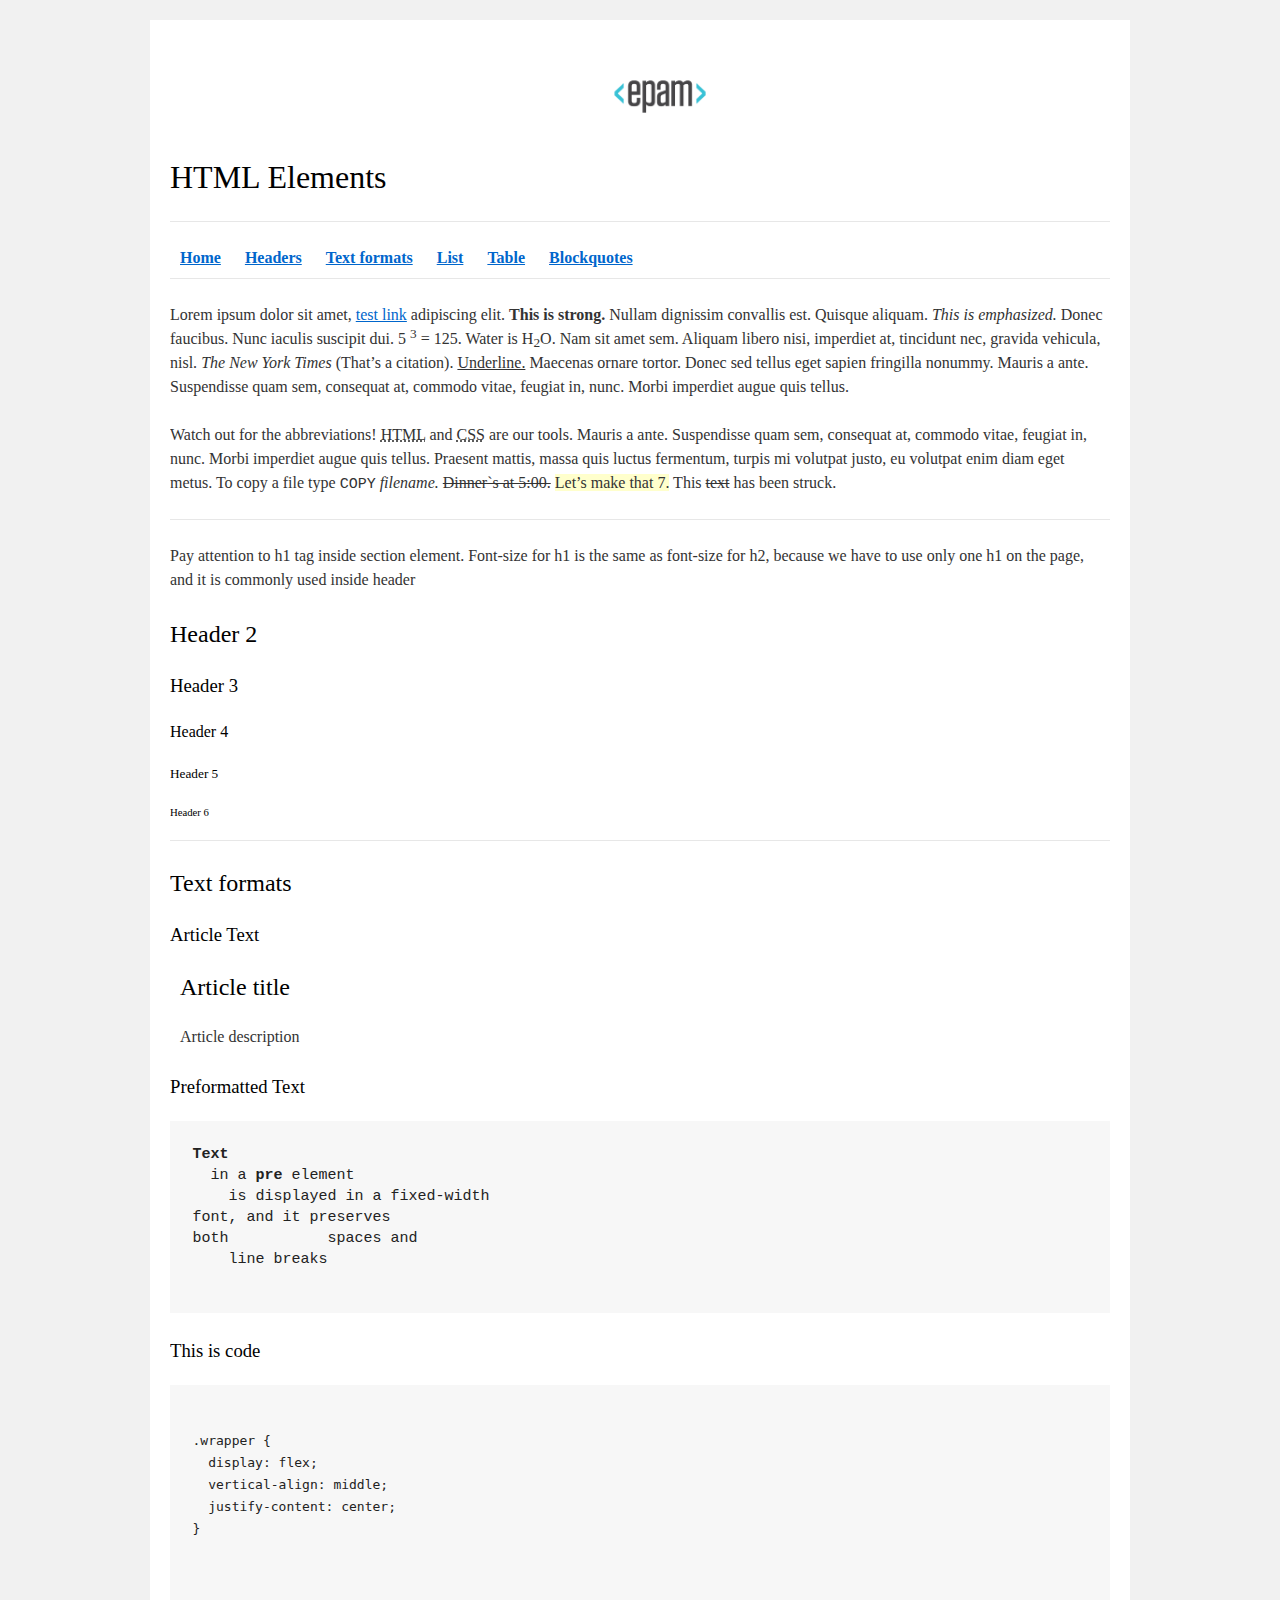
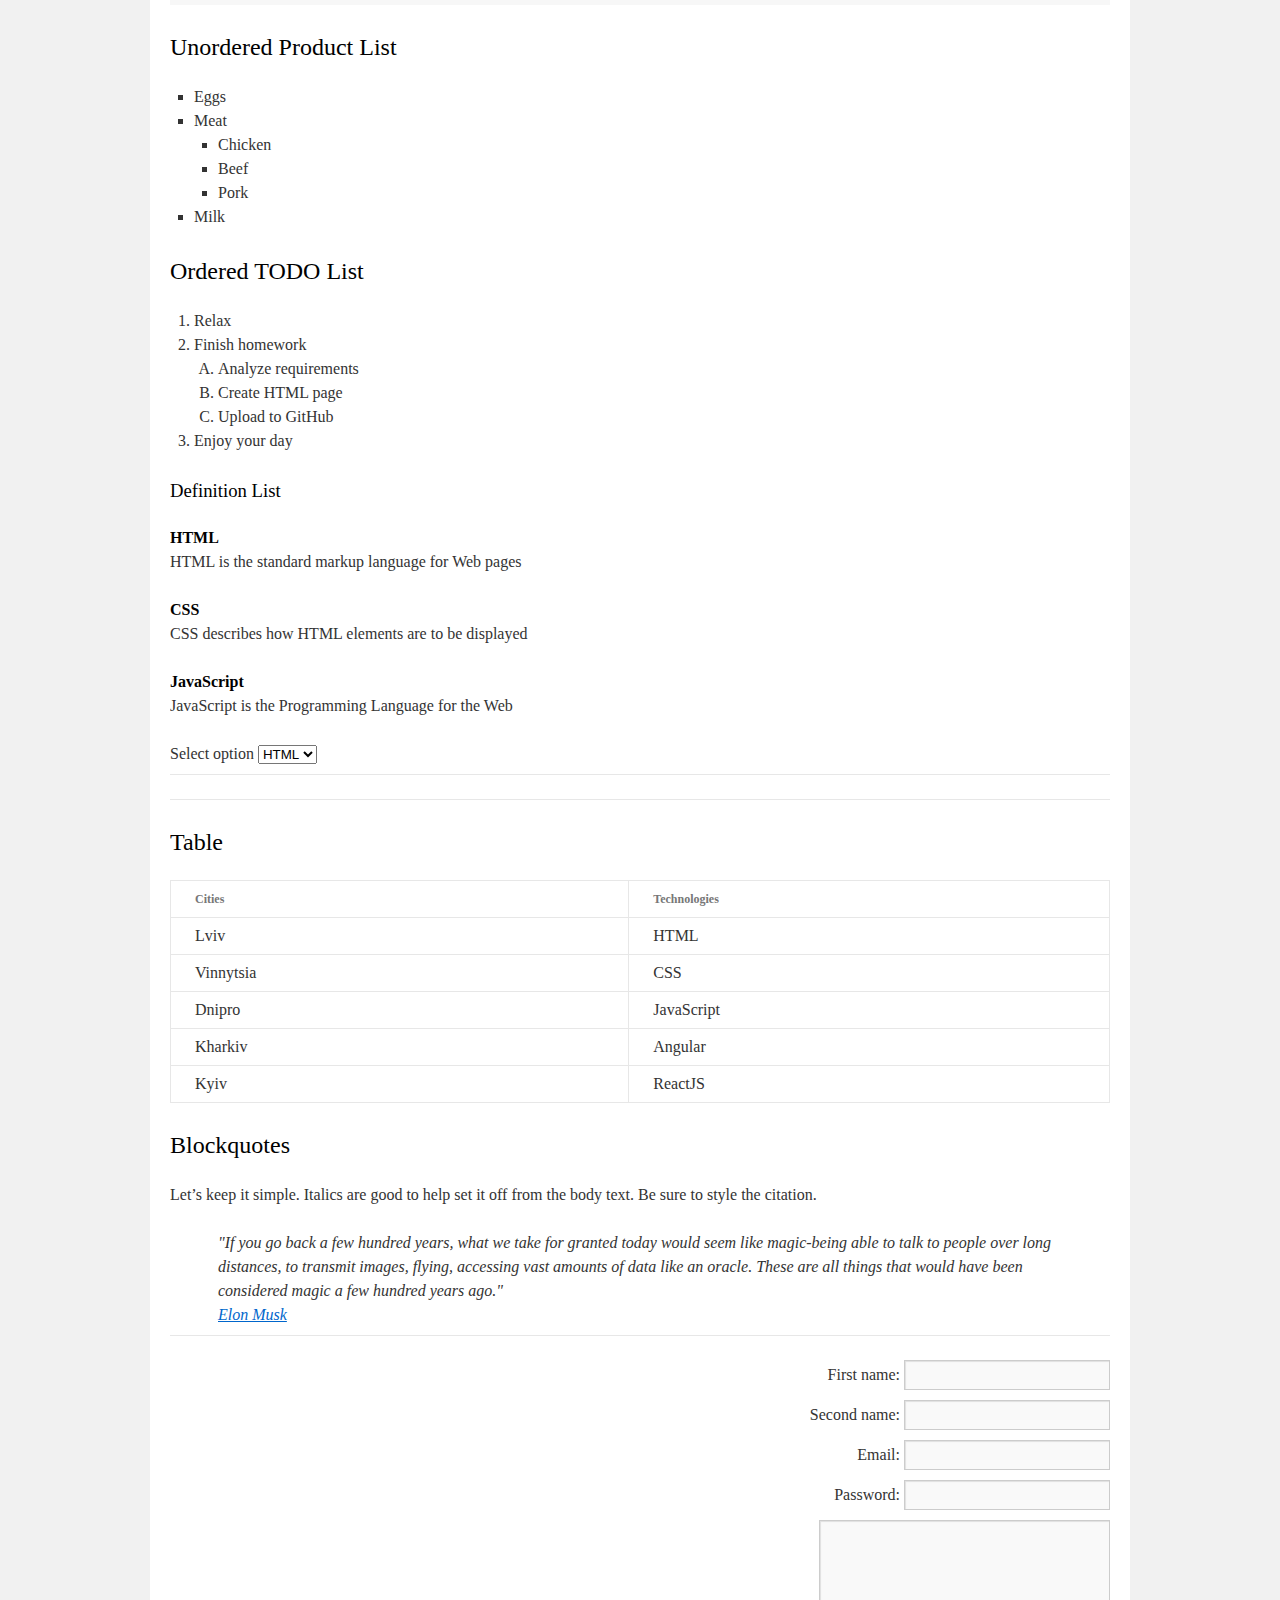
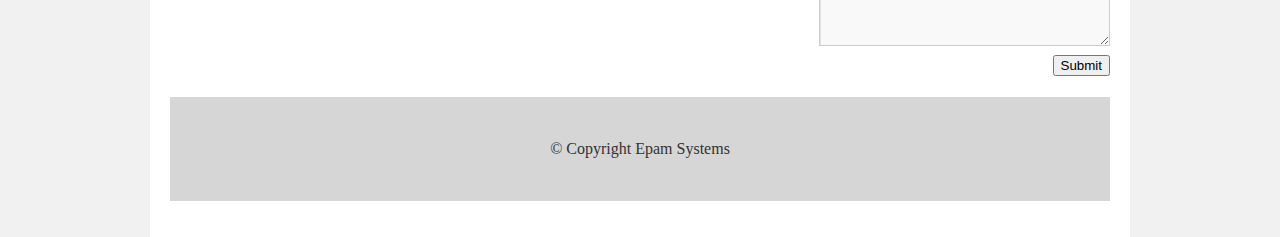
<file: FL11_HW1/homework/index.html>
<!DOCTYPE html>
<html lang="en">

<head>
  <meta charset="utf-8">
  <title>HTML Basics</title>
  <link rel="stylesheet" href="style.css">
</head>

<body>
  <div id="wrapper">
    <div id="main">
      <div id="container">
        <div id="content" role="main">

          <header>
            <a href="index.html">
              <img src="logo.png" alt="epam">
            </a>
            <h1>HTML Elements</h1>
            <hr>
            <nav>
              <a href="#home"><b>Home</b></a>
              <a href="#headers"><b>Headers</b></a>
              <a href="#format"><b>Text formats</b></a>
              <a href="#lists"><b>List</b></a>
              <a href="#table"><b>Table</b></a>
              <a href="#blockquotes"><b>Blockquotes</b></a>	
            </nav>
            <hr>
          </header>

          <main>
            <div id="home">
              <p>
                Lorem ipsum dolor sit amet, <a href="#">test link</a> adipiscing elit. <strong>This is strong.</strong> Nullam dignissim convallis est. 
                Quisque aliquam. <em>This is emphasized.</em> Donec faucibus. Nunc iaculis suscipit dui. 5 <sup>3</sup> = 125. Water is H<sub>2</sub>O. Nam sit amet sem. 
                Aliquam libero nisi, imperdiet at, tincidunt nec, gravida vehicula, nisl. <cite>The New York Times</cite> (That&#8217;s a citation).
                <u>Underline.</u> Maecenas ornare tortor. Donec sed tellus eget sapien fringilla nonummy. Mauris a ante. Suspendisse quam sem, consequat at, commodo vitae, 
                feugiat in, nunc. Morbi imperdiet augue quis tellus.
              </p>

              <p>
                Watch out for the abbreviations! <abbr title="Hyper Text Markup Language">HTML</abbr> and <abbr title="Cascading Style Sheets">CSS</abbr> are our tools. 
                Mauris a ante. Suspendisse quam sem, consequat at, commodo vitae, feugiat in, nunc. Morbi imperdiet augue quis tellus. Praesent mattis, massa quis luctus 
                fermentum, turpis mi volutpat justo, eu volutpat enim diam eget metus. To copy a file type <kbd>COPY</kbd> <em>filename.</em> <del>Dinner&#96;s at 5:00.</del>
                <ins>Let&#8217;s make that 7.</ins> This <s>text</s> has been struck.
              </p>
            </div>
            <hr>
            <div id="headers">
              <p>
                Pay attention to h1 tag inside section element. Font-size for h1 is the same as font-size for h2,
                because we have to use only one h1 on the page, and it is commonly used inside header
              </p>
              <div>
                <h2>Header 2</h2>
                <h3>Header 3</h3>
                <h4>Header 4</h4>
                <h5>Header 5</h5>
                <h6>Header 6</h6>
              </div>
            </div>
            <hr>
            <section id="format">
              <h2>Text formats</h2>
              <section>
                <h3>Article Text</h3>
                <article>
                  <h2>Article title</h2>
                  <p>Article description</p>
                </article>
                <section>
                  <h3>Preformatted Text</h3>
                  <pre>
<b>Text</b>
  in a <b>pre</b> element
    is displayed in a fixed-width
font, and it preserves
both           spaces and
    line breaks
                  </pre>
                </section>
                <section>
                  <h3>This is code</h3>
                  <pre>
                    <code>
.wrapper {
  display: flex;
  vertical-align: middle;
  justify-content: center;
}
                    </code>
                  </pre>
                </section>
              </section>
            </section>
            <div id="lists">
              <section>
                <h2>Unordered Product List</h2>
                  <ul>
                    <li>Eggs</li>
                    <li>Meat
                      <ul>
                        <li>Chicken</li>
                        <li>Beef</li>
                        <li>Pork</li>
                      </ul>
                    </li>
                    <li>Milk</li>
                  </ul>
              </section>
              <section>
                <h2>Ordered TODO List</h2>
                  <ol>
                    <li>Relax</li>
                    <li>Finish homework
                      <ol>
                        <li>Analyze requirements</li>
                        <li>Create HTML page</li>
                        <li>Upload to GitHub</li>
                      </ol>
                    </li>
                    <li>Enjoy your day</li>
                  </ol>
              </section>
              <section>
                <h3>Definition List</h3>
                <dl>
                  <dt>HTML</dt>
                  <dd>HTML is the standard markup language for Web pages</dd>
                  <dt>CSS</dt>
                  <dd>CSS describes how HTML elements are to be displayed</dd>
                  <dt>JavaScript</dt>
                  <dd>JavaScript is the Programming Language for the Web</dd>
                </dl>
              </section>
              <div>
                <label for="technologies">Select option</label>
                  <select name="technologies" id="technologies">
                    <option value="HTML">HTML</option>
                    <option value="CSS">CSS</option>
                    <option value="JS">JS</option>
                  </select>
              </div>
            </div>
            <hr>
            <hr>
            <section id="table">
              <h2>Table</h2>
              <table>
                <thead>
                  <tr>
                    <th>Cities</th>
                    <th>Technologies</th>
                  </tr>
                </thead>
                <tbody>
                  <tr>
                    <td>Lviv</td>
                    <td>HTML</td>
                  </tr>
                  <tr>
                    <td>Vinnytsia</td>
                    <td>CSS</td>
                  </tr>
                  <tr>
                    <td>Dnipro</td>
                    <td>JavaScript</td>
                  </tr>
                  <tr>
                    <td>Kharkiv</td>
                    <td>Angular</td>
                  </tr>
                  <tr>
                    <td>Kyiv</td>
                    <td>ReactJS</td>
                  </tr>
                </tbody>
              </table>
            </section>
            <section id="blockquotes">
              <h2>Blockquotes</h2>
              <p>Let&#8217;s keep it simple. Italics are good to help set it off from the body text. Be sure to style the citation.</p>
              <blockquote>
                "If you go back a few hundred years, what we take for granted today would seem like magic-being able
                to talk to people over long distances, to transmit images, flying, accessing vast amounts of data
                like an oracle. These are all things that would have been considered magic a few hundred years ago."
                <br>
                <a href="https://www.brainyquote.com/quotes/elon_musk_567302">Elon Musk</a>
              </blockquote>
            </section>
            <hr>
            <div>
              <form action="#" method="post">
                <fieldset>
                  <label for="firstname">First name: </label>
                  <input type="text" id="firstname">
                  <br>
                  
                  <label for="secondname">Second name:</label>
                  <input type="text" id="secondname">
                  <br>
    
                  <label for="email">Email:</label>
                  <input type="email" id="email">
                  <br>
                      
                  <label for="password">Password:</label>
                  <input type="password" id="password">
                  <br>
    
                  <textarea cols="30" rows="5"></textarea>
                  <br>
                    
                  <button type="submit">Submit</button>
                </fieldset>
              </form>
            </div>
          </main>

          <footer>
            &copy; Copyright Epam Systems
          </footer>

        </div>
      </div>
    </div>
  </div>
</body>

</html>
</file>
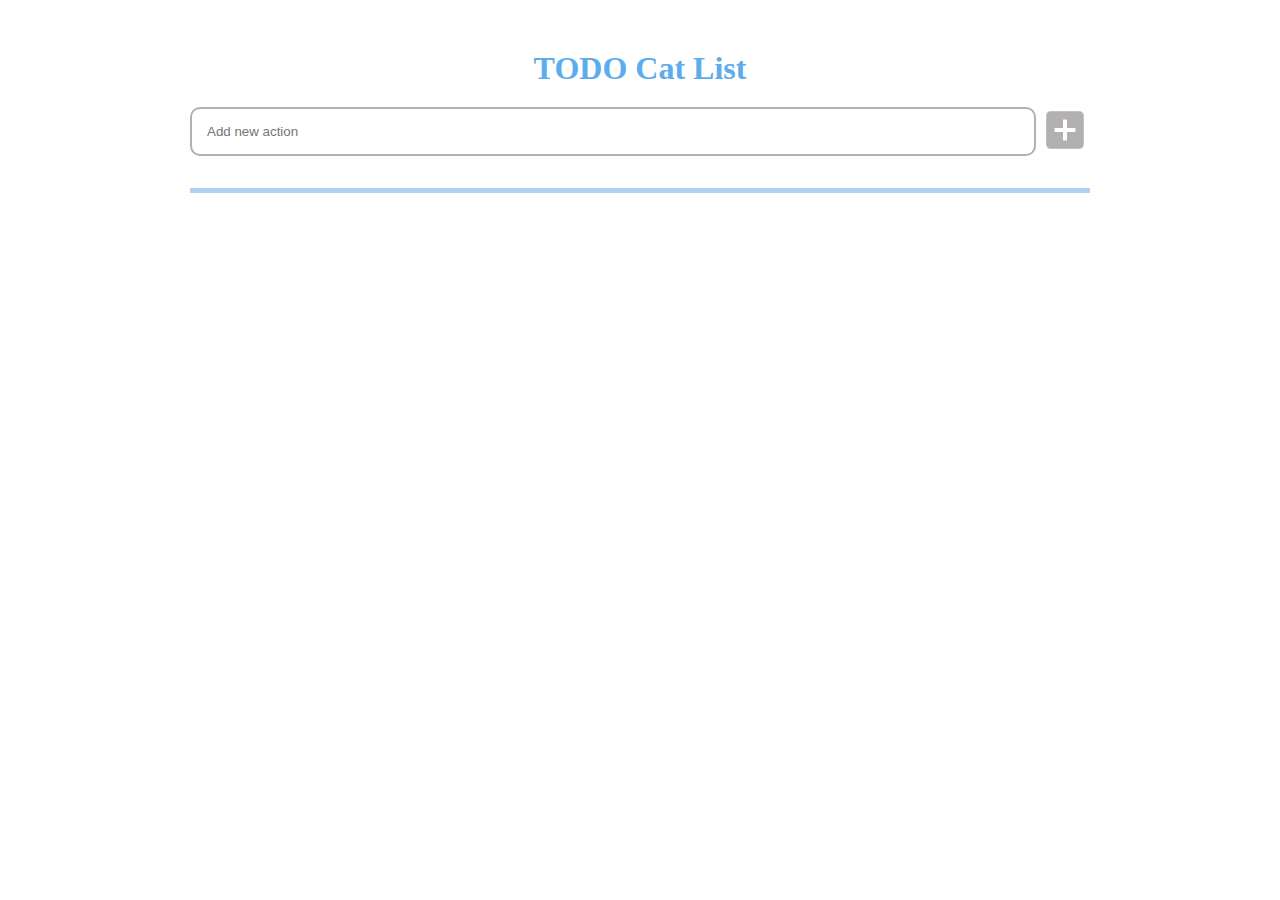
<file: FL11_HW11/homework/index.html>
<!DOCTYPE html>
<html lang="en">

<head>
  <meta charset="UTF-8">
  <title>Homework 11 - TODO Cat List</title>
  <link rel="stylesheet" href="./assets/material-icons/material-icons.css">
  <link rel="stylesheet" href="./assets/styles.css">
</head>

<body>
  <div id="root">
    <div class="wrapper">
      <h1 class="title">TODO Cat List</h1>
      <strong class="error visibility_hidden" id="error">Maximum item per list are created</strong>
      <div class="new_task">
        <input type="text" class="task" id="new_task" placeholder="Add new action">
        <button class="add_btn" id="task_btn" disabled="disabled"><i class="material-icons add_box">add_box</i></button>
      </div>
      <ul class="task_list" id="task"></ul>
    </div>
  </div>

  <script src="./src/app.js"></script>
</body>

</html>
</file>
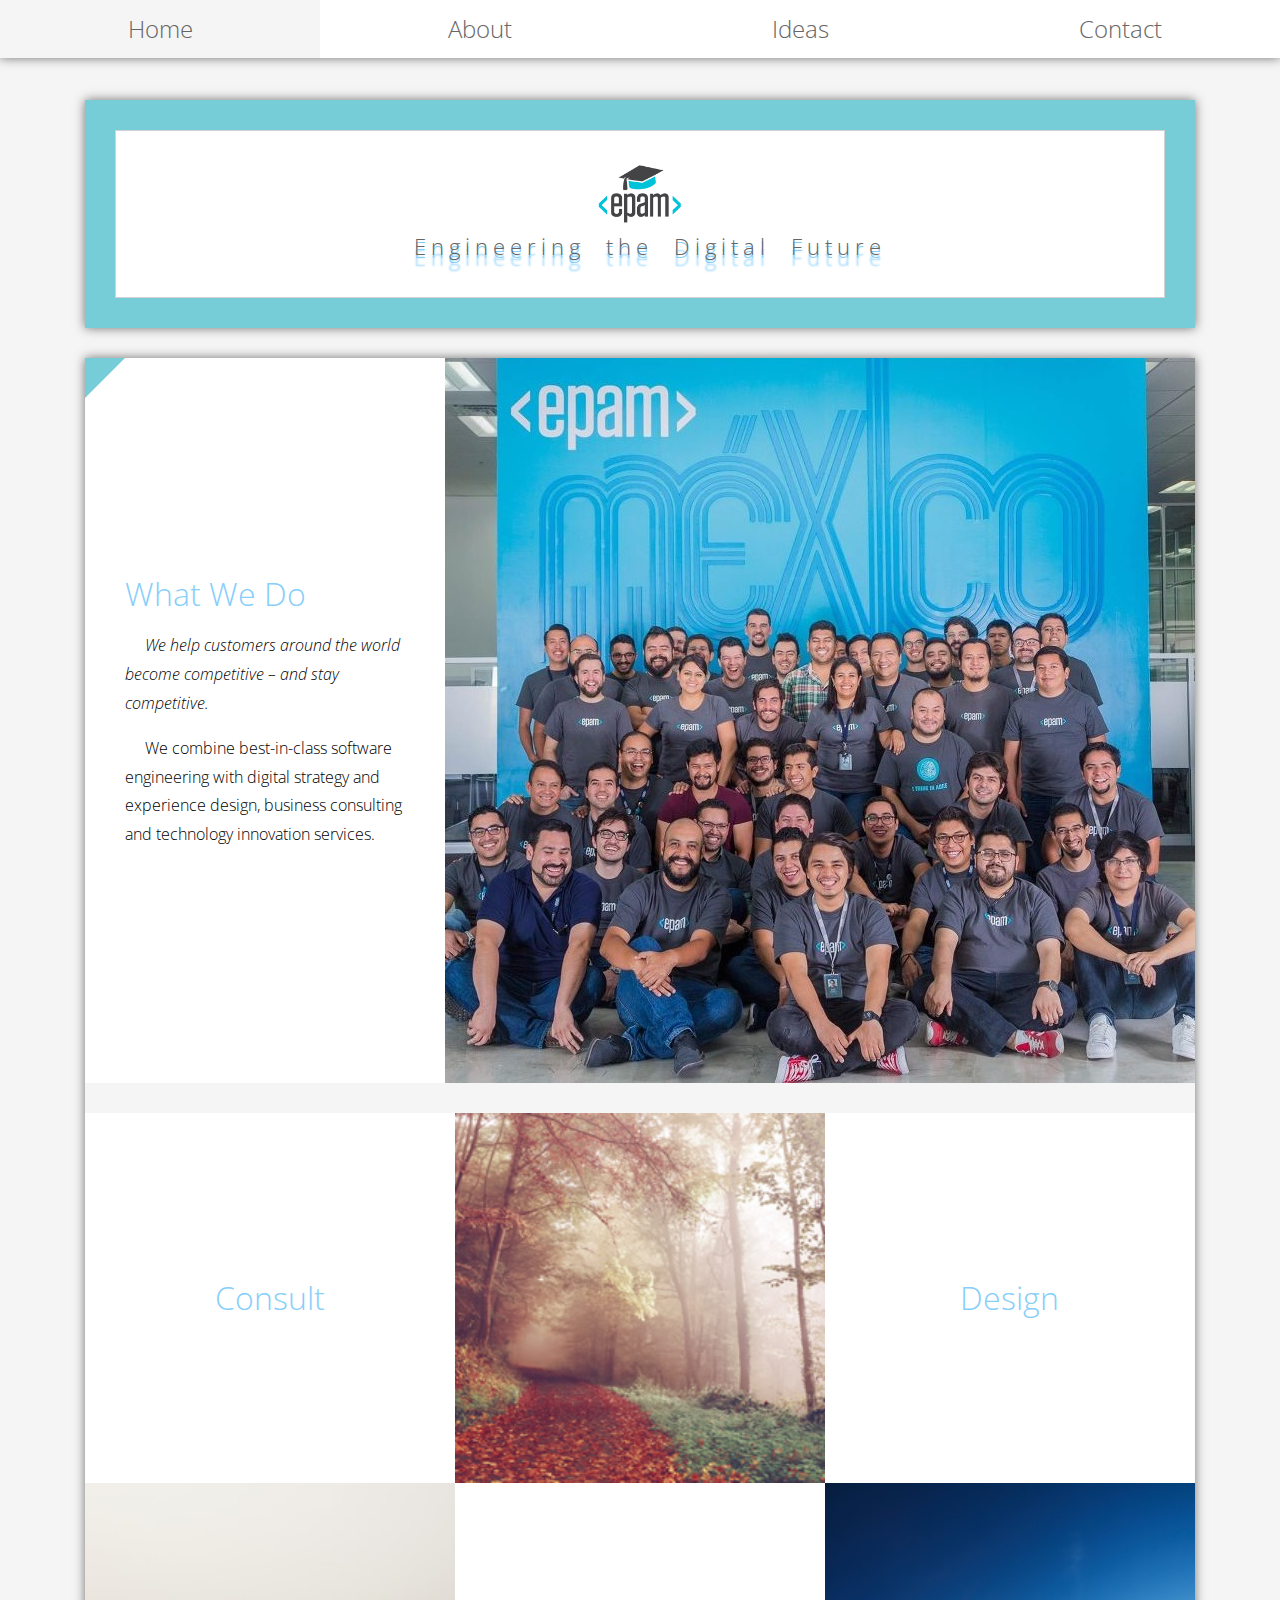
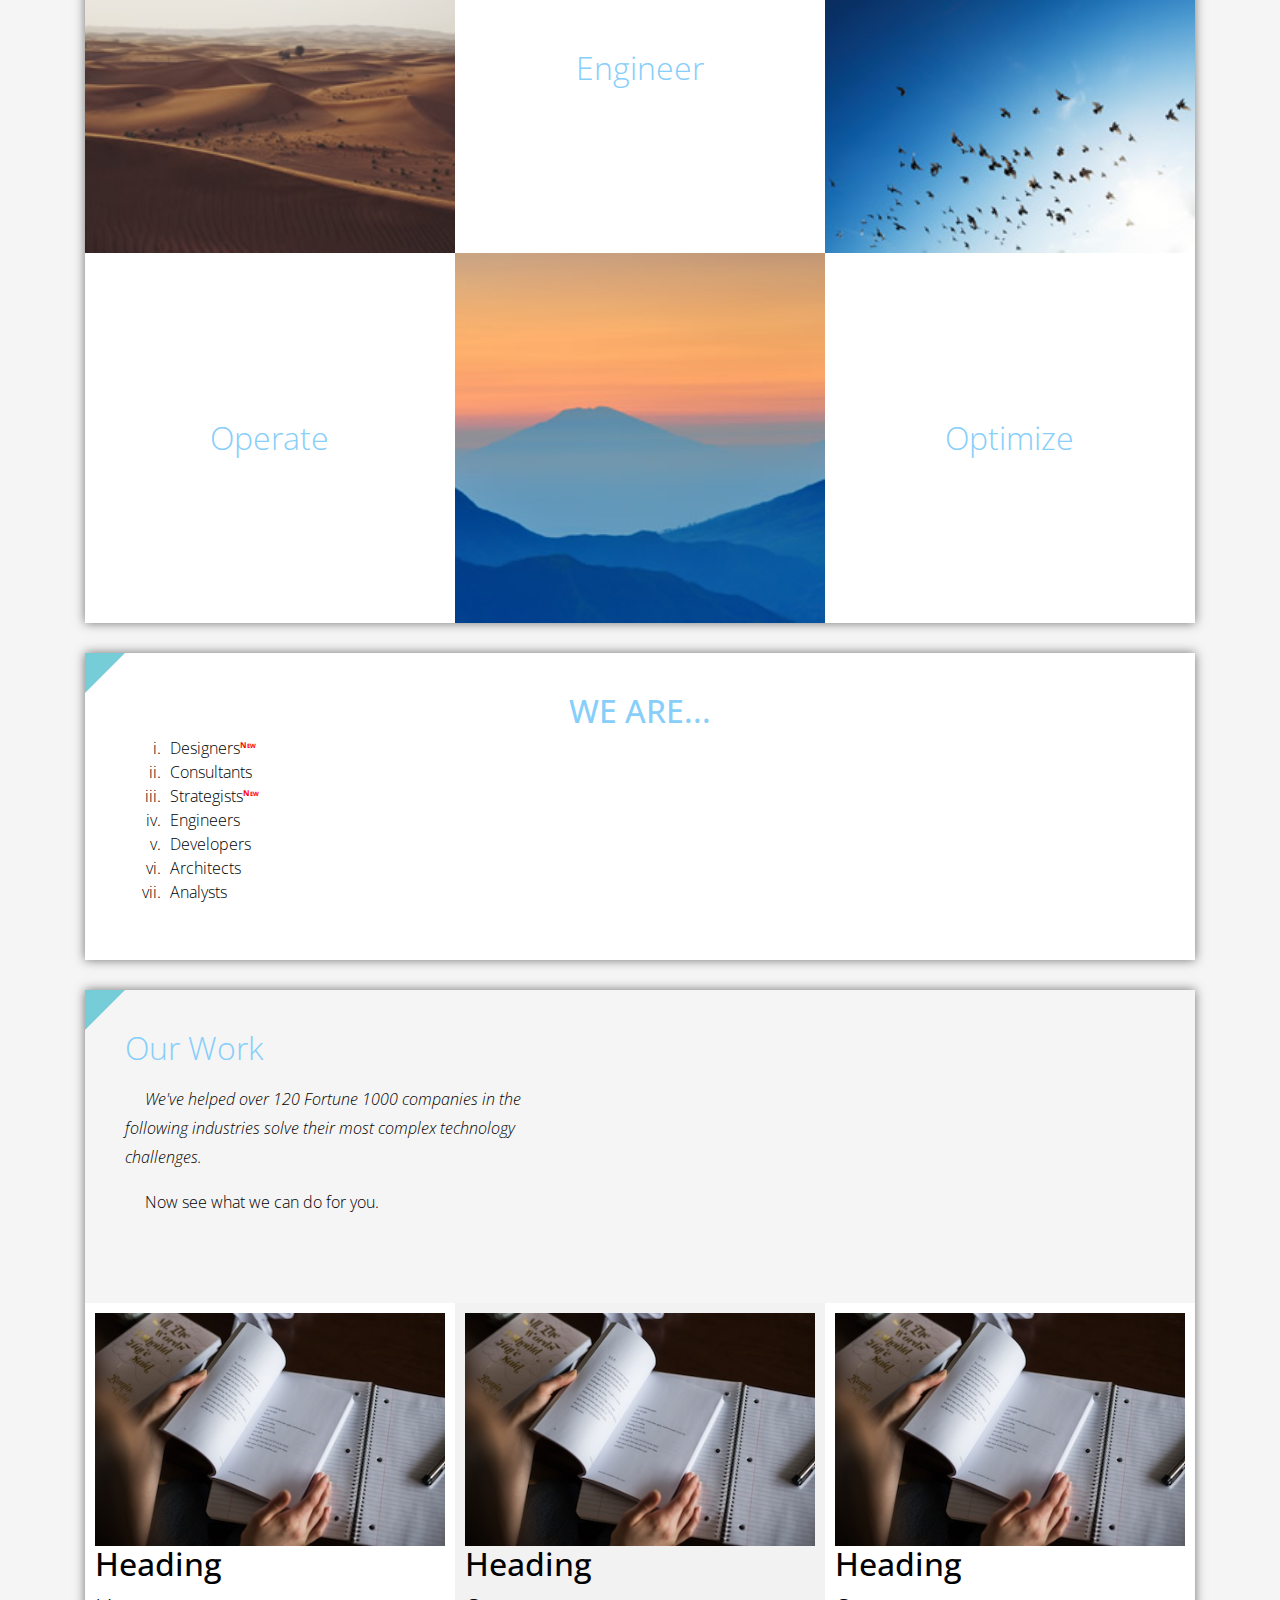
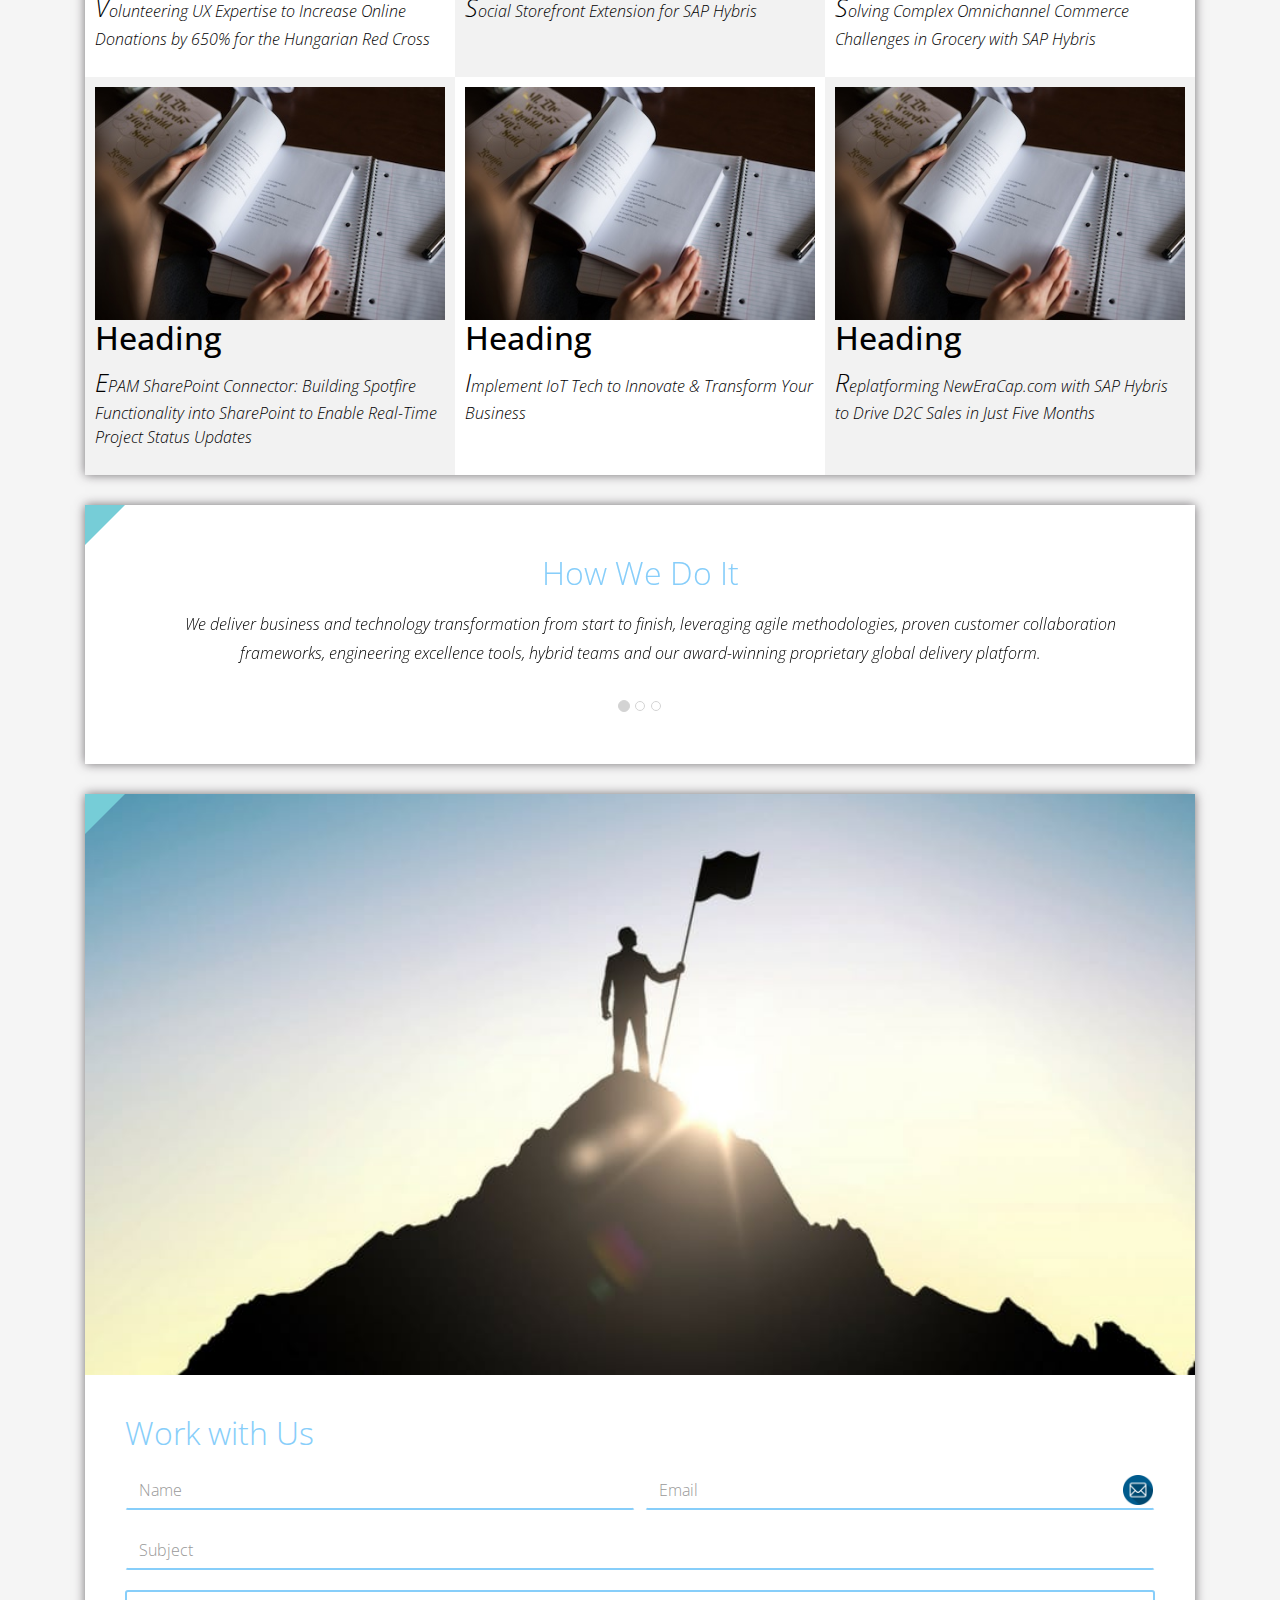
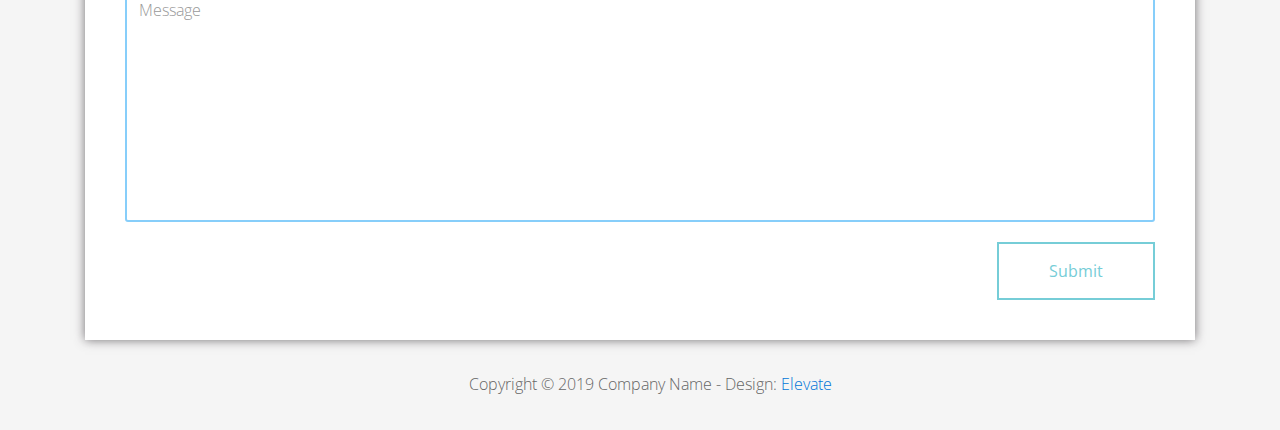
<file: FL11_HW2/homework/index.html>
<!DOCTYPE html>
<html lang="en">
<head>
  <meta charset="utf-8">
  <meta http-equiv="X-UA-Compatible" content="IE=edge">
  <meta name="viewport" content="width=device-width, initial-scale=1">

  <title>CSS Basics HW</title>



  <!-- load stylesheets -->
  <link rel="stylesheet" href="http://fonts.googleapis.com/css?family=Open+Sans:300,400">
  <!-- Google web font "Open Sans" -->
  <link rel="stylesheet" href="css/bootstrap.min.css">
  <!-- Bootstrap style -->
  <link rel="stylesheet" href="css/general.css">
  <link rel="stylesheet" href="css/style.css">
  <!-- Templatemo style -->
</head>

<body>
<div class="container">

  <div class="tm-sidebar">
    <nav class="tm-main-nav">
      <ul>
        <li class="tm-nav-item"><a href="#home" class="tm-nav-item-link">Home</a></li>
        <li class="tm-nav-item"><a href="#about" class="tm-nav-item-link">About</a></li>
        <li class="tm-nav-item"><a href="#ideas" class="tm-nav-item-link">Ideas</a></li>
        <li class="tm-nav-item"><a href="#contact" class="tm-nav-item-link">Contact</a></li>
      </ul>
    </nav>
  </div>

  <div class="tm-main-content">

    <div id="home" class="tm-content-box tm-content-header margin-b-10">
      <div class="tm-banner">
        <div class="tm-banner-inner">
          <img src="img/epam_logo.png" width="100" alt="">
          <p class="tm-banner-text">Engineering the Digital Future</p>
        </div>
      </div>
    </div>

    <section>
      <div class="tm-content-box flex-2-col">

        <div class="padding-medium flex-item tm-team-description-container flex-item">
          <h2 class="tm-section-title">What We Do</h2>
          <p class="tm-section-description">We help customers around the world become competitive – and stay competitive.</p>
          <p class="tm-section-description"> We combine best-in-class software engineering with digital strategy and experience design, business consulting and technology innovation services.</p>
        </div>
        <div class="flex-item tm-team-img">
          <img src="img/epam-mexico.jpg" alt="epam-mexico">
        </div>

      </div>

      <div id="about" class="tm-content-box">

        <ul class="boxes gallery-container">
          <li class="box box-bg">
            <h2 class="tm-section-title tm-section-title-box tm-box-bg-title">Consult</h2>
          </li>
          <li class="box">
            <a href="img/idea-large-01.jpg">
              <img src="img/idea-01.jpg" alt="Image" class="img-fluid thumbnail box-img">
            </a>
          </li>
          <li class="box box-bg">
            <h2 class="tm-section-title tm-section-title-box tm-box-bg-title">Design</h2>
          </li>
          <li class="box">
            <a href="img/idea-large-02.jpg">
              <img src="img/idea-02.jpg" alt="Image" class="img-fluid thumbnail box-img">
            </a>
          </li>
          <li class="box box-bg">
            <h2 class="tm-section-title tm-section-title-box tm-box-bg-title">Engineer</h2>
          </li>
          <li class="box">
            <a href="img/idea-large-03.jpg">
              <img src="img/idea-03.jpg" alt="Image" class="img-fluid thumbnail box-img">
            </a>
          </li>
          <li class="box box-bg">
            <h2 class="tm-section-title tm-section-title-box tm-box-bg-title">Operate</h2>
          </li>
          <li class="box">
            <a href="img/idea-large-04.jpg">
              <img src="img/idea-04.jpg" alt="Image" class="img-fluid thumbnail box-img">
            </a>
          </li>
          <li class="box box-bg">
            <h2 class="tm-section-title tm-section-title-box tm-box-bg-title">Optimize</h2>
          </li>
        </ul>

      </div>

    </section>

    <!-- slider -->
    <section class="heading tm-content-box">
      <div class="padding-medium">
        <h2> WE ARE...</h2>
        <ol>
          <li><a href="index.html" class="text">Designers</a></li>
          <li><a href="index.html">Consultants</a></li>
          <li><a href="#" class="text">Strategists</a></li>
          <li><a href="#">Engineers</a></li>
          <li><a href="#">Developers</a></li>
          <li><a href="#">Architects</a></li>
          <li><a href="#">Analysts</a></li>
        </ol>
      </div>
    </section>

    <section class="blocks">
      <div class="padding-medium flex-item tm-team-description-container">
        <h2 class="tm-section-title">Our Work</h2>
        <p class="tm-section-description">We've helped over 120 Fortune 1000 companies in the following industries solve their most complex technology challenges. </p>
        <p class="tm-section-description"> Now see what we can do for you.</p>
      </div>
      <div class="tm-content-box flex-2-col">
      </div>
      <div  class="tm-content-box">
        <ul class="boxes gallery-container">
          <li class="box box-work">
            <img src="img/study.jpeg" alt="Image" class="img-fluid">
            <div>
              <h2>Heading</h2>
              <p>Volunteering UX Expertise to Increase Online Donations by 650% for the Hungarian Red Cross</p>
            </div>
          </li>
          <li class="box box-work">
            <img src="img/study.jpeg" alt="Image" class="img-fluid">
            <div>
              <h2>Heading</h2>
              <p>Social Storefront Extension for SAP Hybris</p>
            </div>
          </li>
          <li class="box box-work">
            <img src="img/study.jpeg" alt="Image" class="img-fluid">
            <div>
              <h2>Heading</h2>
              <p>Solving Complex Omnichannel Commerce Challenges in Grocery with SAP Hybris</p>
            </div>
          </li>
          <li class="box box-work">
            <img src="img/study.jpeg" alt="Image" class="img-fluid">
            <div>
              <h2>Heading</h2>
              <p>EPAM SharePoint Connector: Building Spotfire Functionality into SharePoint to Enable Real-Time Project Status Updates</p>
            </div>
          </li>
          <li class="box box-work">
            <img src="img/study.jpeg" alt="Image" class="img-fluid">
            <div>
              <h2>Heading</h2>
              <p>Implement IoT Tech to Innovate &amp; Transform Your Business</p>
            </div>
          </li>
          <li class="box box-work">
            <img src="img/study.jpeg" alt="Image" class="img-fluid">
            <div>
              <h2>Heading</h2>
              <p>Replatforming NewEraCap.com with SAP Hybris to Drive D2C Sales in Just Five Months</p>
            </div>
          </li>
        </ul>

      </div>
    </section>

    <section id="ideas">
      <div id="tmCarousel" class="carousel slide tm-content-box" data-ride="carousel">

        <ol class="carousel-indicators">
          <li data-target="#tmCarousel" data-slide-to="0" class="active"></li>
          <li data-target="#tmCarousel" data-slide-to="1" class=""></li>
          <li data-target="#tmCarousel" data-slide-to="2" class=""></li>
        </ol>

        <div class="carousel-inner" role="listbox">

          <div class="carousel-item active">
            <div class="carousel-content">
              <div class="flex-item">
                <h2 class="tm-section-title">How We Do It</h2>
                <p class="tm-section-description carousel-description">We deliver business and technology transformation from start to finish, leveraging agile methodologies, proven customer collaboration frameworks, engineering excellence tools, hybrid teams and our award-winning proprietary global delivery platform.</p>
              </div>
            </div>
          </div>

          <div class="carousel-item">
            <div class="carousel-content">
              <div class="flex-item">
                <h2 class="tm-section-title">Our Clients</h2>
                <p class="tm-section-description carousel-description">Lorem ipsum dolor sit amet,
                  consectetur adipiscing elit. Quisque vel nisi pharetra nibh varius pharetra ac
                  sagittis nisi. Etiam pharetra vestibulum hendrerit. Pellentesque interdum metus
                  sed massa rutrum.</p>
              </div>
            </div>
          </div>

          <div class="carousel-item">
            <div class="carousel-content">
              <div class="flex-item">
                <h2 class="tm-section-title">Our Projects</h2>
                <p class="tm-section-description carousel-description">Donec ex libero, fringilla
                  vitae purus sit amet, rhoncus pharetra lorem. Pellentesque id sem id lacus
                  ultricies vehicula. Aliquam rutrum mi non. Pellentesque interdum metus sed massa
                  rutrum.</p>
              </div>
            </div>
          </div>

        </div>

      </div>
    </section>

    <section class="tm-content-box">
      <img src="img/contact-us.jpg" alt="Contact image" class="img-fluid img-contact-us">

      <div id="contact" class="padding-medium">
        <h2 class="tm-section-title">Work with Us</h2>
        <form action="#contact" method="get" class="contact-form">

          <div class="form-group col-xs-12 col-sm-12 col-md-6 col-lg-6 form-group-2-col-left">
            <input type="text" id="contact_name" name="contact_name" class="form-control"
                   placeholder="Name" required/>
          </div>
          <div class="form-group col-xs-12 col-sm-12 col-md-6 col-lg-6 form-group-2-col-right mandatory-field">
            <input type="email" id="contact_email" name="contact_email" class="form-control"
                   placeholder="Email" required/>
          </div>
          <div class="form-group">
            <input type="text" id="contact_subject" name="contact_subject" class="form-control"
                   placeholder="Subject" required/>
          </div>
          <div class="form-group">
            <textarea id="contact_message" name="contact_message" class="form-control" rows="9"
                      placeholder="Message" required></textarea>
          </div>

          <button type="submit" class="btn btn-primary submit-btn">Submit</button>

        </form>
      </div>
    </section>

    <footer class="tm-footer">
      <p class="text-xs-center">Copyright &copy; 2019 Company Name

        - Design: <a rel="nofollow" href="http://www.templatemo.com/tm-481-elevate"
                     target="_parent">Elevate</a></p>
    </footer>

  </div>

</div>

</body>
</html>
</file>
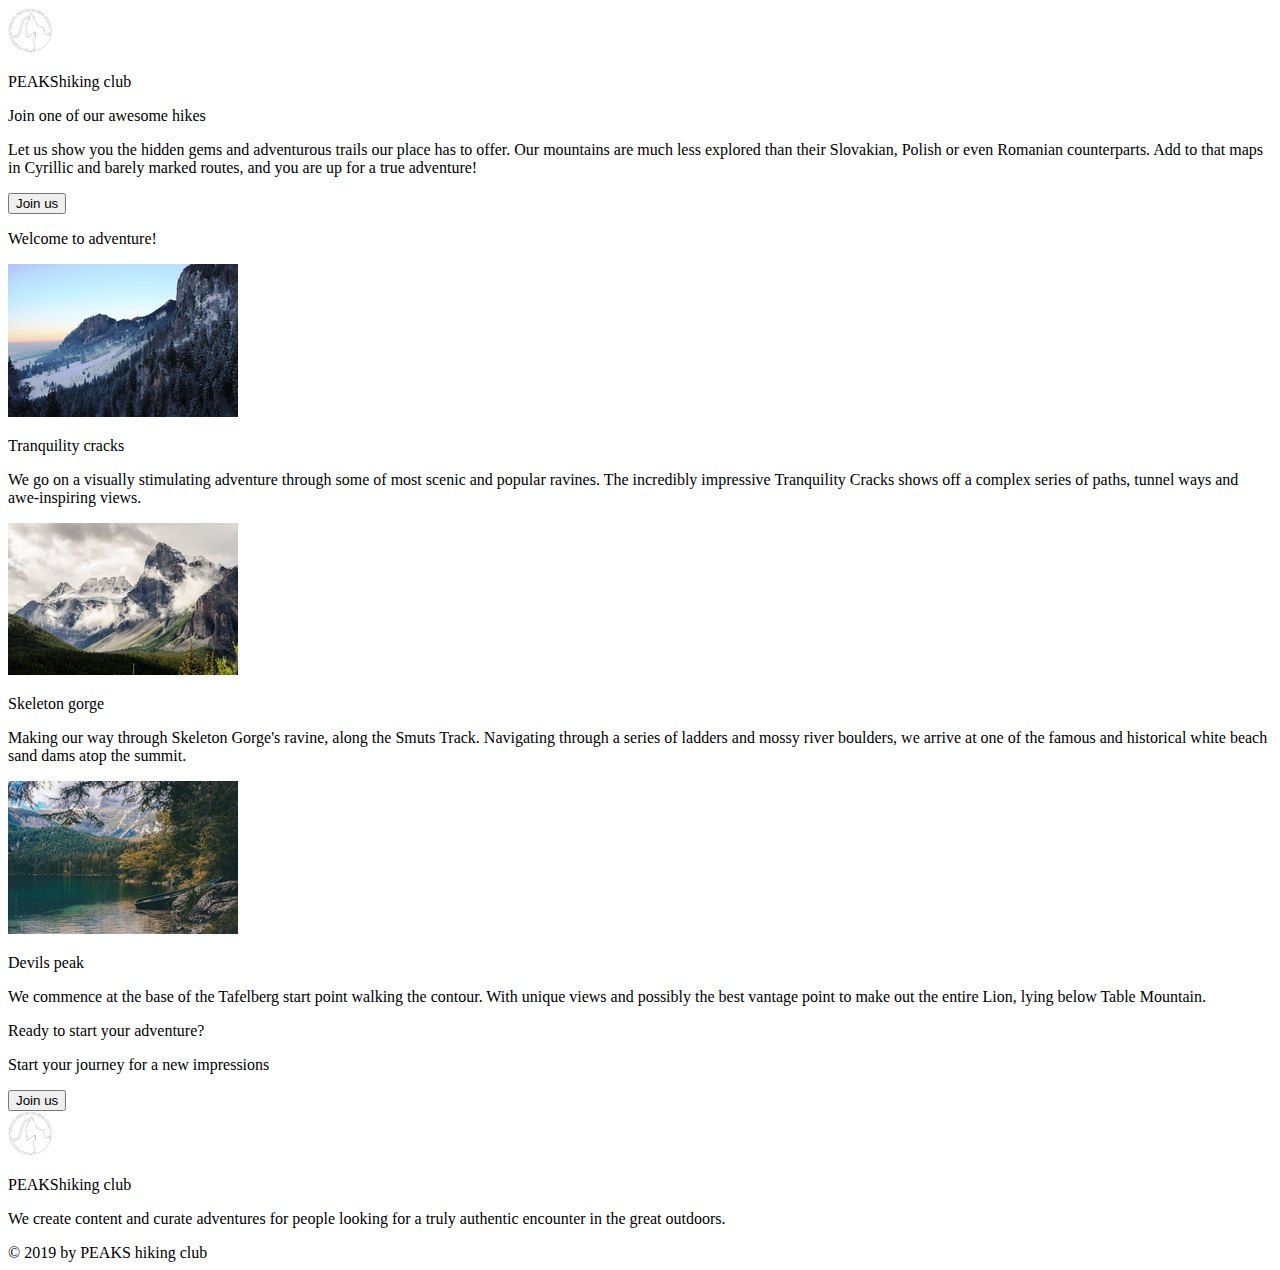
<file: FL11_HW3/homework/index.html>
<!DOCTYPE html>
<html lang="en">

  <head>
    <meta charset="UTF-8">
    <meta name="viewport" content="width=device-width, initial-scale=1.0">
    <meta http-equiv="X-UA-Compatible" content="ie=edge">
    <link href="https://fonts.googleapis.com/css?family=Hind:400,600%7CSource+Sans+Pro:400,600,700%7CFresca" rel="stylesheet"/>

    <!-- Styles should be switched here: -->

    <link rel="stylesheet" type="text/css" href="css/style1.css">
    <!-- <link rel="stylesheet" type="text/css" href="css/style2.css"> -->

    <title>PEAKS hiking club</title>
  </head>

  <body>
    <header class="header">
      <div class="header-wrap">
        <div class="landing-logo">
          <img src="img/m-logo.png" alt="logo" />
          <p>PEAKS<span>hiking club</span></p>
        </div>
        <p class="header_heading">
          Join one of our awesome hikes
        </p>
        <p class="header_text">
          Let us show you the hidden gems and adventurous trails our place has to offer.
          Our mountains are much less explored than their Slovakian,
          Polish or even Romanian counterparts. Add to that maps in Cyrillic and barely marked routes,
          and you are up for a true adventure!
        </p>
        <button class="header_button">Join us</button>
      </div>
    </header>
    <main class="section">
      <p class="section_text">
        Welcome to adventure!
      </p>
      <div class="section_card_wrap">
        <div class="section_card">
          <img class="section_card_img"
               src="img/m-1.jpg"
               alt="experts"/>
          <p class="section_card_heading">
            Tranquility cracks
            <span class="section_card_underline"></span>
          </p>
          <p class="section_card_text">
            We go on a visually stimulating adventure through some of most scenic and popular ravines.
            The incredibly impressive Tranquility Cracks shows off a complex series of paths, tunnel ways and awe-inspiring views.
          </p>
        </div>
        <div class="section_card">
          <img class="section_card_img"
               src="img/m-2.jpg"
               alt="content formats"/>
          <p class="section_card_heading">
            Skeleton gorge
            <span class="section_card_underline"></span>
          </p>
          <p class="section_card_text">
            Making our way through Skeleton Gorge's ravine, along the Smuts Track.
            Navigating through a series of ladders and mossy river boulders, we arrive at one of the famous and historical white beach sand dams atop the summit.
          </p>
        </div>
        <div class="section_card">
          <img class="section_card_img"
               src="img/m-3.jpg"
               alt="certificate"/>
          <p class="section_card_heading">
            Devils peak
            <span class="section_card_underline"></span>
          </p>
          <p class="section_card_text">
            We commence at the base of the Tafelberg start point walking the contour.
            With unique views and possibly the best vantage point to make out the entire Lion, lying below Table Mountain.
          </p>
        </div>
      </div>
      <div class="section_banner">
        <div class="section_banner_text_wrap">
          <p class="section_banner_heading">
            Ready to start your adventure?
          </p>
          <p class="section_banner_text">
            Start your journey for a new impressions
          </p>
        </div>
        <button class="section_banner_button">Join us</button>
      </div>
    </main>
    <footer class="footer">
      <div class="footer-wrap">
        <div class="footer_logo landing-logo">
          <img src="img/m-logo.png" alt="logo" />
          <p>PEAKS<span>hiking club</span></p>
        </div>
        <p class="footer_text">
          We create content  and curate adventures for  people looking for a truly authentic encounter in the great outdoors.
        </p>
        <span class="footer-cr">
          &copy; 2019 by PEAKS hiking club
        </span>
      </div>
    </footer>
  </body>

</html>
</file>
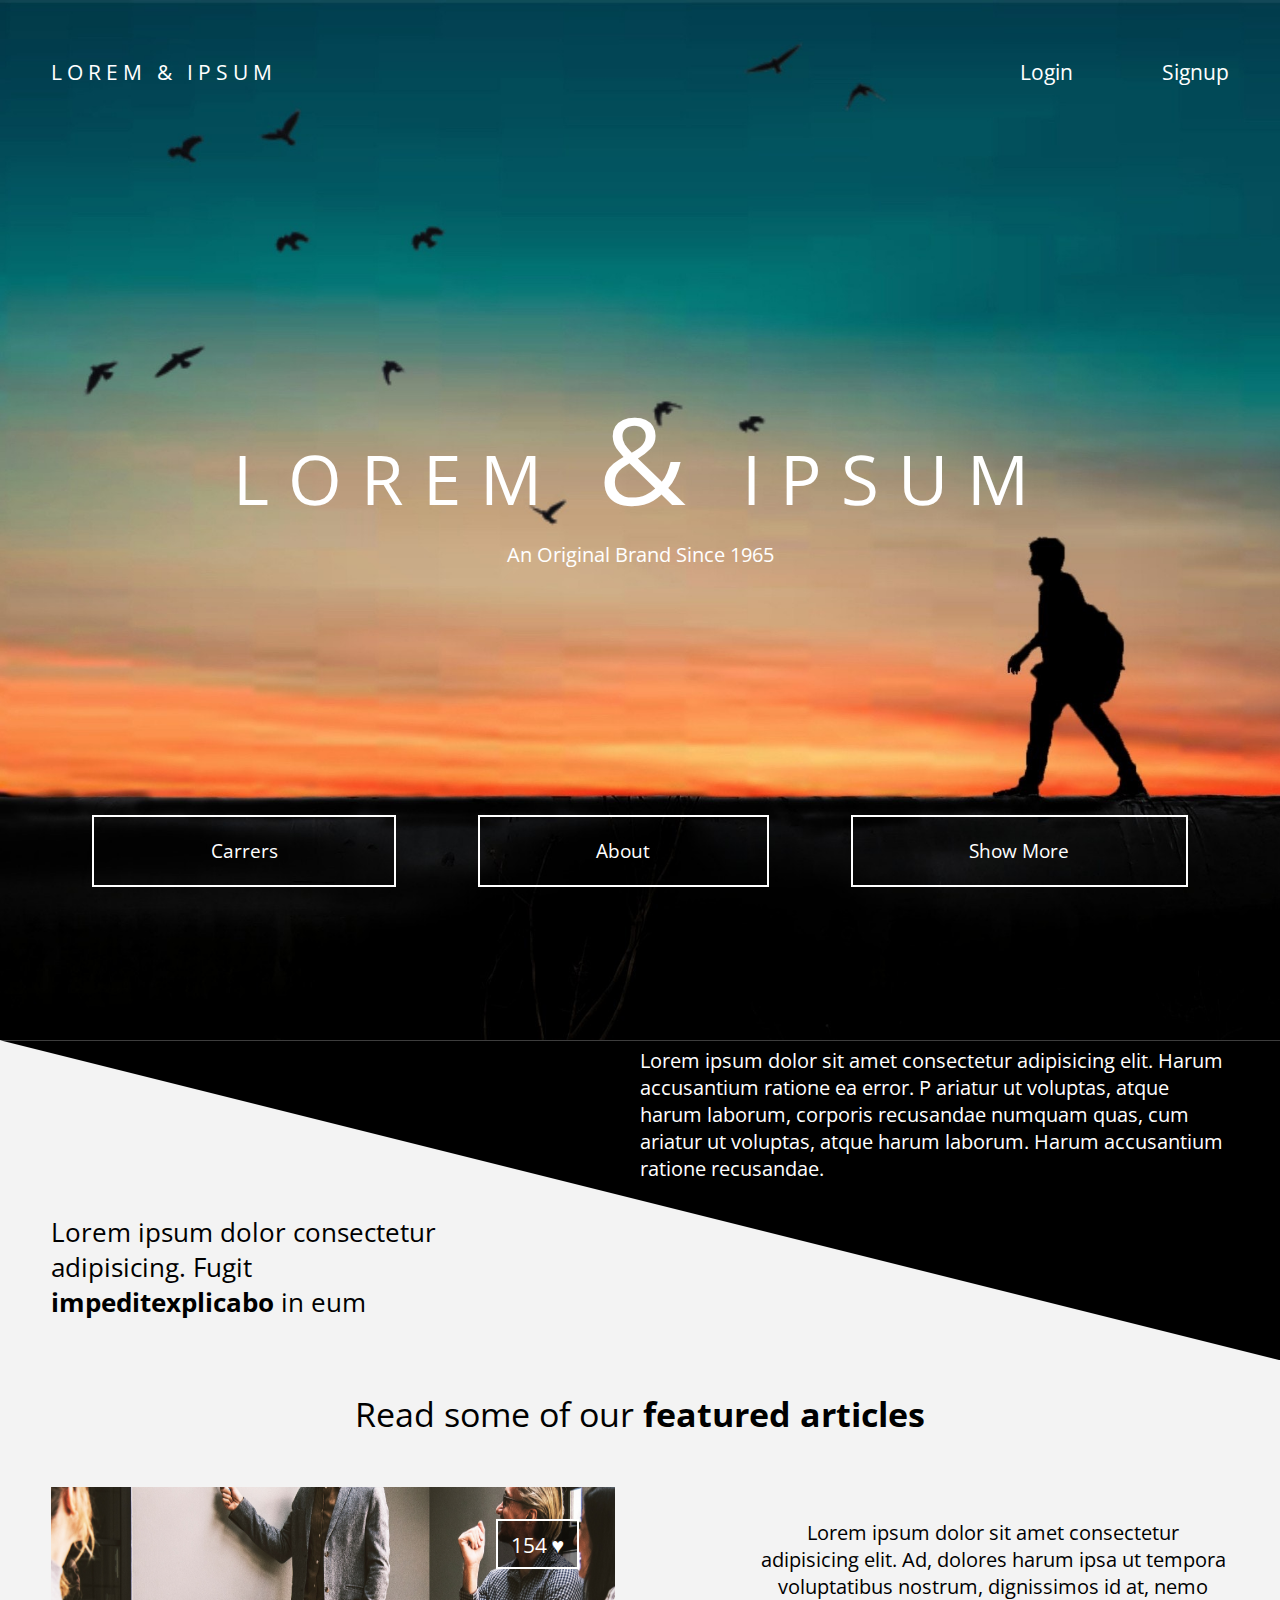
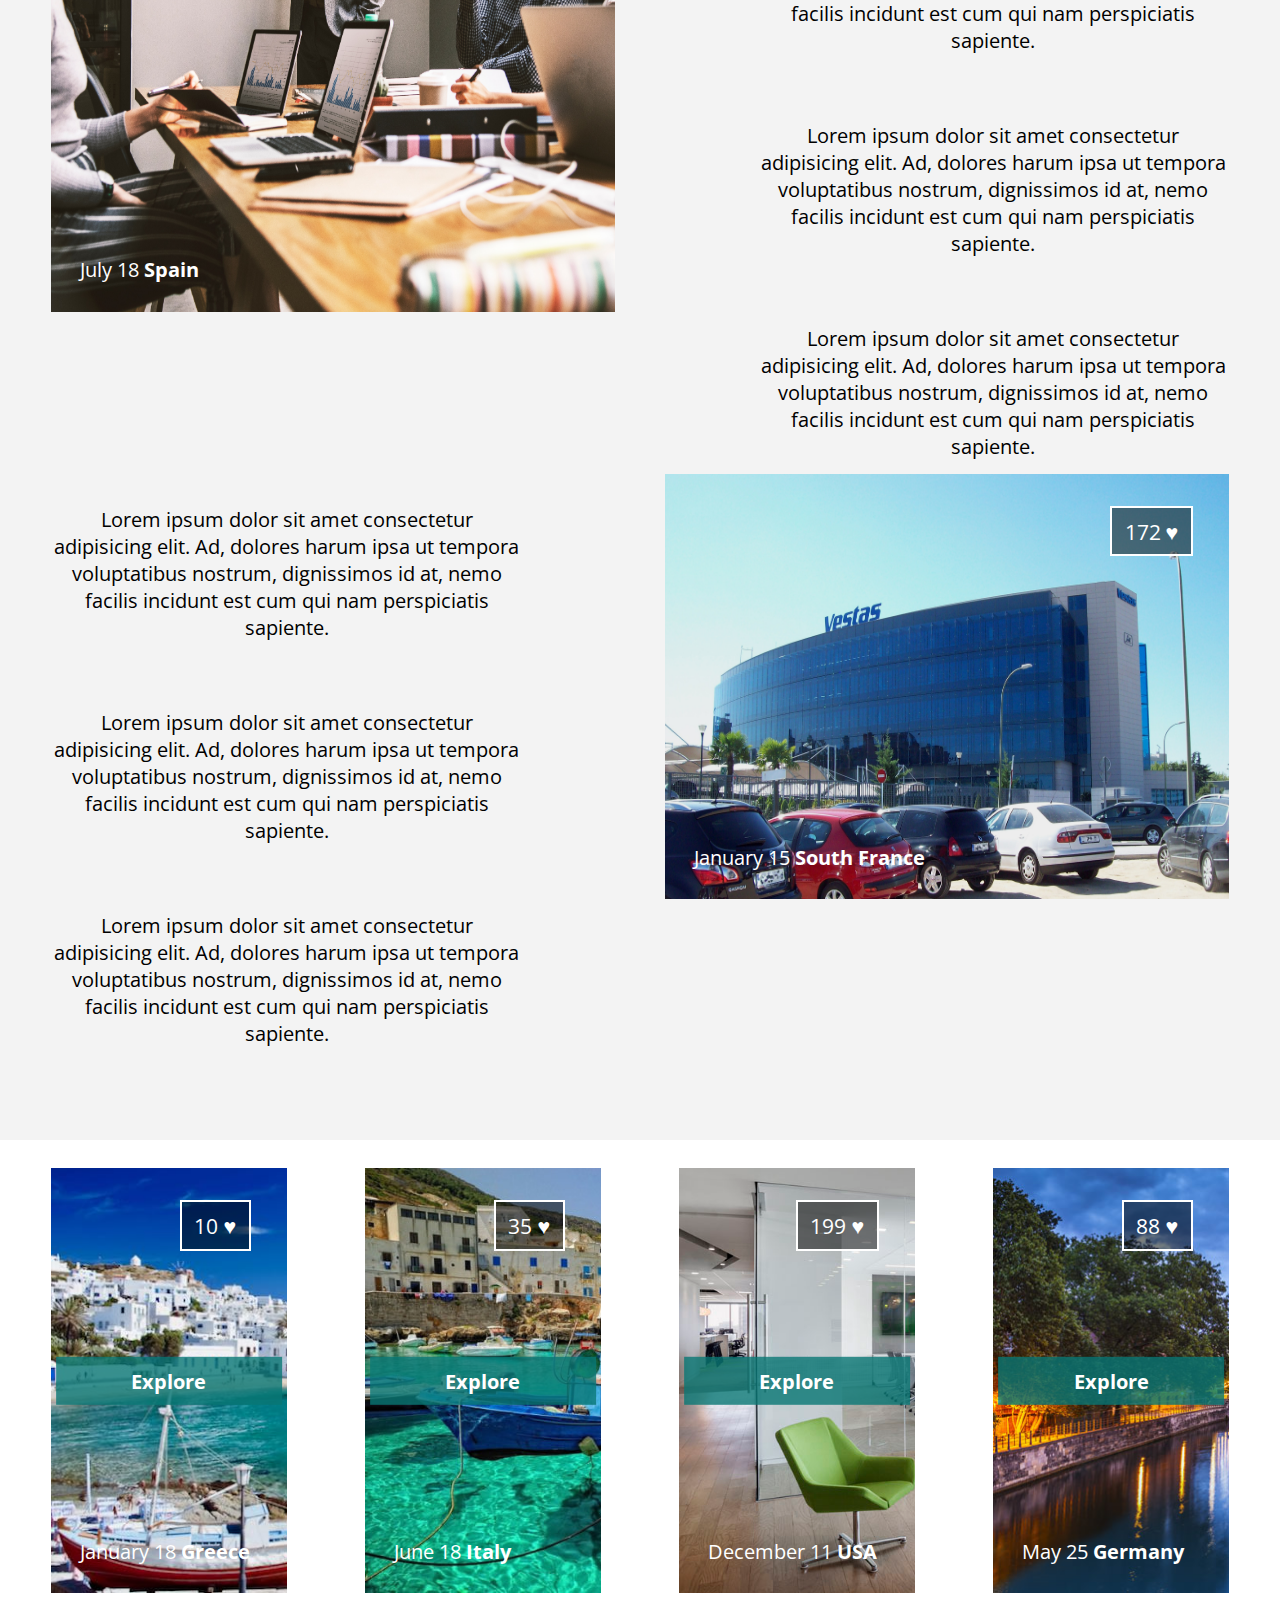
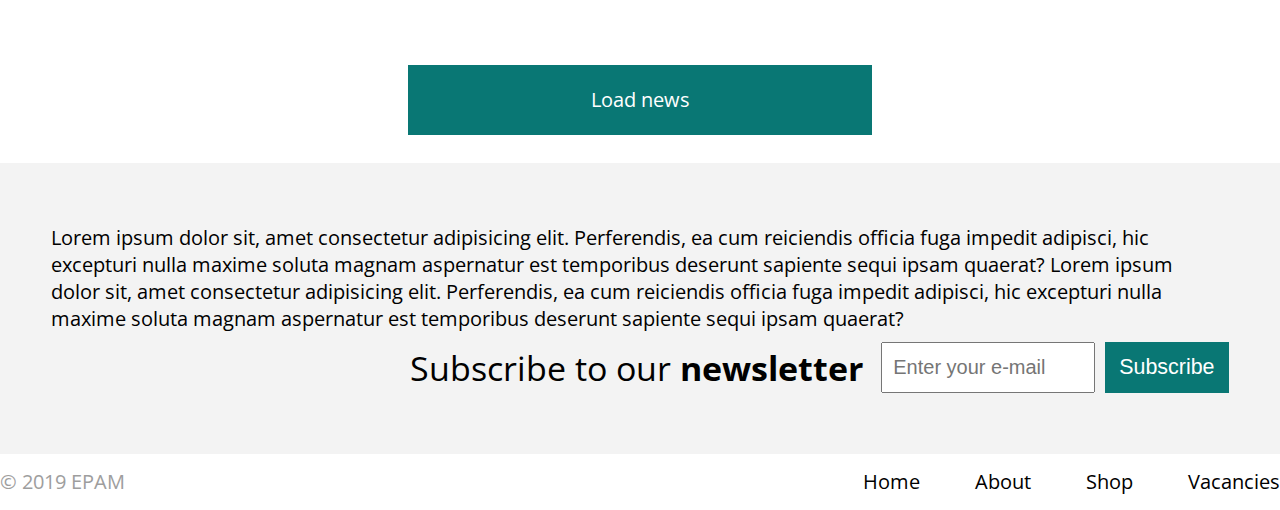
<file: FL11_HW4/homework/index.html>
<!DOCTYPE html>
<html lang="zxx">

<head>
  <meta charset="UTF-8">
  <meta name="viewport" content="width=device-width, initial-scale=1.0">
  <meta http-equiv="X-UA-Compatible" content="ie=edge">
  <link rel="stylesheet" href="css/style.css">
  <link href="https://fonts.googleapis.com/css?family=Open+Sans:400,700&display=swap" rel="stylesheet">
  <title>Document</title>
</head>

<body>
  <header class="header">
    <div class="header_inner">
      <div class="wrap">
        <div class="header_top_row">
          <div class="header_logo">
            <a href="">Lorem &#38; Ipsum</a>
          </div>
          <div class="header_login">
            <a href="">Login</a>
            <a href="">Signup</a>
          </div>
        </div>
        <div class="header_heading">
          <h1 class="header_heading_title">Lorem <span>&#38;</span> Ipsum</h1>
          <p class="header_heading_text">An original brand since 1965</p>
        </div>
        <nav class="header_nav">
          <ul>
            <li class="header_nav_item"><a href="">Carrers</a></li>
            <li class="header_nav_item"><a href="">About</a></li>
            <li class="header_nav_item"><a href="">Show More</a></li>
          </ul>
        </nav>
      </div>
    </div>
    <div class="triangle">
      <div class="wrap">
        <div class="triangle_item">
          <p class="triangle_text">
            Lorem ipsum dolor sit amet consectetur adipisicing elit. Harum accusantium ratione ea error. P
            ariatur ut voluptas, atque harum laborum, corporis recusandae numquam quas, cum
            ariatur ut voluptas, atque harum laborum. Harum accusantium ratione recusandae.
          </p>
        </div>
        <div class="triangle_item">
          <p class="triangle_text">Lorem ipsum dolor consectetur adipisicing. Fugit <span class="bold">impeditexplicabo</span> in eum</p>
        </div>
      </div>
    </div>
  </header>

  <main class="main">
    <section class="posts">
      <div class="wrap">
        <h2 class="posts_header">Read some of our <span class="bold">featured articles</span></h2>
        <div class="posts_item">
          <div class="posts_img">
            <img src="img/sample-1.jpg" alt="post image">
            <span class="likes">154 &#9829;</span>
            <p class="date_artcle"><time datetime="2019-07-18">July 18</time> <span class="bold">Spain</span></p>
          </div>
          <div class="posts_text">
            <p class="posts_text_item">
              Lorem ipsum dolor sit amet consectetur adipisicing elit. Ad, dolores harum ipsa ut tempora voluptatibus
              nostrum, dignissimos id at, nemo facilis incidunt est cum qui nam perspiciatis sapiente.
            </p>
            <p class="posts_text_item">
              Lorem ipsum dolor sit amet consectetur adipisicing elit. Ad, dolores harum ipsa ut tempora voluptatibus
              nostrum, dignissimos id at, nemo facilis incidunt est cum qui nam perspiciatis sapiente.
            </p>
            <p class="posts_text_item">
              Lorem ipsum dolor sit amet consectetur adipisicing elit. Ad, dolores harum ipsa ut tempora voluptatibus
              nostrum, dignissimos id at, nemo facilis incidunt est cum qui nam perspiciatis sapiente.
            </p>
          </div>
        </div>
        <div class="posts_item">
          <div class="posts_img">
            <img src="img/sample-2.jpg" alt="post image">
            <span class="likes">172 &#9829;</span>
            <p class="date_artcle"><time datetime="2019-07-18">January 15</time> <span class="bold">South France</span></p>
          </div>
          <div class="posts_text">
            <p class="posts_text_item">
              Lorem ipsum dolor sit amet consectetur adipisicing elit. Ad, dolores harum ipsa ut tempora voluptatibus
              nostrum, dignissimos id at, nemo facilis incidunt est cum qui nam perspiciatis sapiente.
            </p>
            <p class="posts_text_item">
              Lorem ipsum dolor sit amet consectetur adipisicing elit. Ad, dolores harum ipsa ut tempora voluptatibus
              nostrum, dignissimos id at, nemo facilis incidunt est cum qui nam perspiciatis sapiente.
            </p>
            <p class="posts_text_item">
              Lorem ipsum dolor sit amet consectetur adipisicing elit. Ad, dolores harum ipsa ut tempora voluptatibus
              nostrum, dignissimos id at, nemo facilis incidunt est cum qui nam perspiciatis sapiente.
            </p>
          </div>
        </div>
      </div>
    </section>
    <div class="news">
      <div class="wrap">
        <div class="news_box">
          <div class="news_item">
            <img src="img/news-list-1.jpg" alt="news img">
            <span class="likes">10 &#9829;</span>
            <a class="explore_btn" href="">Explore</a>
            <p class="date_artcle"><time datetime="2019-07-18">January 18</time> <span class="bold">Greece</span></p>
          </div>
          <div class="news_item">
            <img src="img/news-list-2.jpg" alt="news img">
            <span class="likes">35 &#9829;</span>
            <a class="explore_btn" href="">Explore</a>
            <p class="date_artcle"> <time datetime="2019-07-18">June 18</time> <span class="bold">Italy</span></p>
          </div>
          <div class="news_item">
            <img src="img/news-list-3.jpg" alt="news img">
            <span class="likes">199 &#9829;</span>
            <a class="explore_btn" href="">Explore</a>
            <p class="date_artcle"><time datetime="2019-07-18">December 11</time> <span class="bold">USA</span></p>
          </div>
          <div class="news_item">
            <img src="img/news-list-4.jpg" alt="news img">
            <span class="likes">88 &#9829;</span>
            <a class="explore_btn" href="">Explore</a>
            <p class="date_artcle"><time datetime="2019-07-18">May 25</time> <span class="bold">Germany</span></p>
          </div>
        </div>
        <a class="load_news" href="">Load news</a>
      </div>
    </div>
    <section class="newsletter">
      <div class="wrap">
        <p class="newsletter_text">
          Lorem ipsum dolor sit, amet consectetur adipisicing elit. Perferendis, ea cum reiciendis officia fuga impedit
          adipisci,
          hic excepturi nulla maxime soluta magnam aspernatur est temporibus deserunt sapiente sequi ipsam quaerat?
          Lorem ipsum dolor sit, amet consectetur adipisicing elit. Perferendis, ea cum reiciendis officia fuga impedit
          adipisci,
          hic excepturi nulla maxime soluta magnam aspernatur est temporibus deserunt sapiente sequi ipsam quaerat?
        </p>
        <div class="sub_form">
          <h2 class="sub_form_title">Subscribe to our <span class="bold">newsletter</span></h2>
          <form action="#">
            <input class="email" type="email" placeholder="Enter your e-mail">
            <button class="sub_btn" type="submit">Subscribe</button>
          </form>
        </div>
      </div>
    </section>
  </main>
  
  <footer class="footer">
    <div class="wrap">
      <div class="footer_inner">
        <p class="copy">
          &#169; 2019 EPAM
        </p>
        <nav class="footer_nav">
          <ul class="footer_menu">
            <li class="footer_menu_item"><a href="">Home</a></li>
            <li class="footer_menu_item"><a href="">About</a></li>
            <li class="footer_menu_item"><a href="">Shop</a></li>
            <li class="footer_menu_item"><a href="">Vacancies</a></li>
          </ul>
        </nav>
      </div>
    </div>
  </footer>
</body>

</html>
</file>
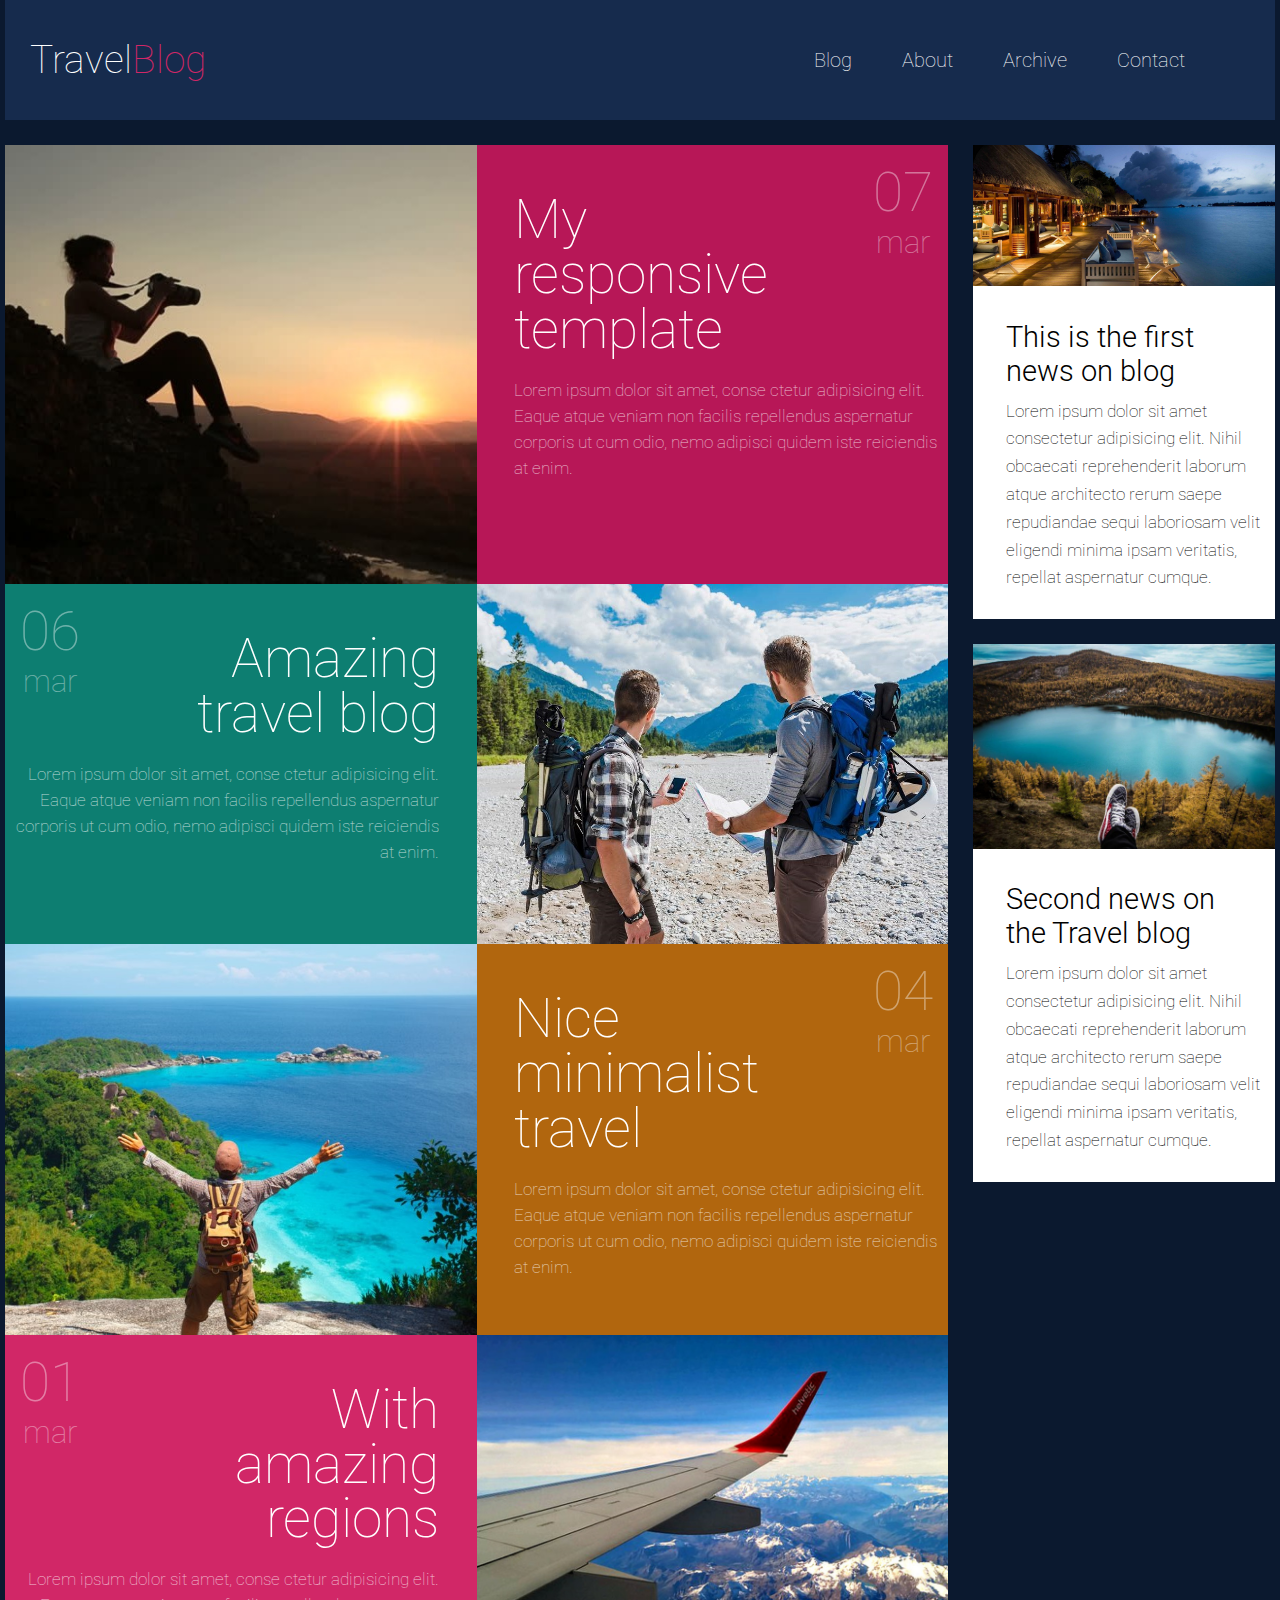
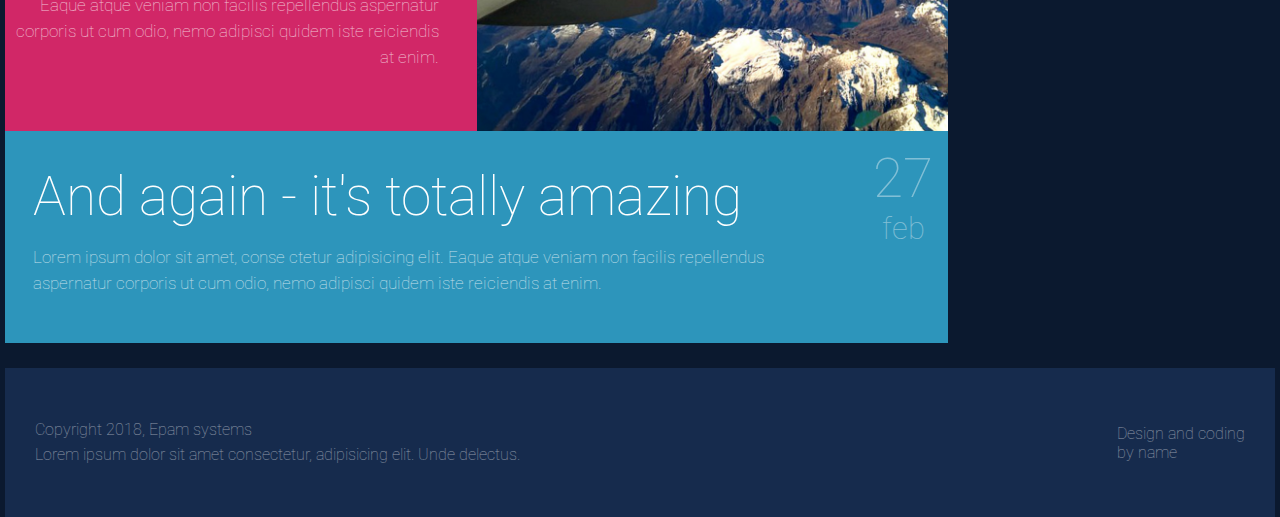
<file: FL11_HW5/homework/index.html>
<!DOCTYPE html>
<html lang="zxx">

<head>
  <meta charset="UTF-8">
  <meta name="viewport" content="width=device-width, initial-scale=1.0">
  <meta http-equiv="X-UA-Compatible" content="ie=edge">
  <link rel="stylesheet" href="css/styles.css">
  <link href='https://fonts.googleapis.com/css?family=Roboto:400,100,300,700&subset=latin,latin-ext' rel='stylesheet'
    type='text/css'>
  <link rel="stylesheet" 
        href="https://use.fontawesome.com/releases/v5.8.2/css/all.css"
        integrity="sha384-oS3vJWv+0UjzBfQzYUhtDYW+Pj2yciDJxpsK1OYPAYjqT085Qq/1cq5FLXAZQ7Ay" 
        crossorigin="anonymous">
  <title>Responsive</title>
</head>

<body>
  <div class="wrap">
    <header class="header">
      <div class="nav_responsive">
        <i class="fas fa-bars nav_responsive_button"></i>
      </div>
      <a class="header_logo" href="">Travel<span class="red_letters">Blog</span></a>
      <nav class="header_nav">
        <ul>
          <li class="header_nav_item"><a href="">Blog</a></li>
          <li class="header_nav_item"><a href="">About</a></li>
          <li class="header_nav_item"><a href="">Archive</a></li>
          <li class="header_nav_item"><a href="">Contact</a></li>
        </ul>
      </nav>
    </header>

    <main class="main">
      <div class="posts_container">
        <article class="posts_item post-1">
          <div class="posts_item_img">
            <a href="">
              <img src="img/post1.jpg" alt="Post img">
            </a>
          </div>
          <a class="link_posts_description" href="">
            <div class="posts_description">
              <h2 class="posts_heading">My responsive template</h2>
              <p class="posts_text">
                Lorem ipsum dolor sit amet, conse ctetur adipisicing elit. Eaque atque veniam non facilis repellendus
                aspernatur corporis ut cum odio,
                nemo adipisci quidem iste reiciendis at enim.
              </p>
              <div class="post-date">
                <time datetime="2019-03-07">
                  <span class="day">07</span>
                  <span class="month">mar</span>
                </time>
              </div>
            </div>
          </a>
        </article>
        <article class="posts_item post-2">
          <div class="posts_item_img">
            <a href="">
              <img src="img/post2.jpg" alt="Post img">
            </a>
          </div>
          <a class="link_posts_description" href="">
            <div class="posts_description">
              <h2 class="posts_heading">Amazing travel blog</h2>
              <p class="posts_text">
                Lorem ipsum dolor sit amet, conse ctetur adipisicing elit. Eaque atque veniam non facilis repellendus
                aspernatur corporis ut cum odio,
                nemo adipisci quidem iste reiciendis at enim.
              </p>
              <div class="post-date">
                <time datetime="2019-03-06">
                  <span class="day">06</span>
                  <span class="month">mar</span>
                </time>
              </div>
            </div>
          </a>
        </article>
        <article class="posts_item post-3">
          <div class="posts_item_img">
            <a href="">
              <img src="img/post3.jpg" alt="Post img">
            </a>
          </div>
          <a class="link_posts_description" href="">
            <div class="posts_description">
              <h2 class="posts_heading">Nice minimalist travel</h2>
              <p class="posts_text">
                Lorem ipsum dolor sit amet, conse ctetur adipisicing elit. Eaque atque veniam non facilis repellendus
                aspernatur corporis ut cum odio,
                nemo adipisci quidem iste reiciendis at enim.
              </p>
              <div class="post-date">
                <time datetime="2019-03-04">
                  <span class="day">04</span>
                  <span class="month">mar</span>
                </time>
              </div>
            </div>
          </a>
        </article>
        <article class="posts_item post-4">
          <div class="posts_item_img">
            <a href="">
              <img src="img/post4.jpg" alt="Post img">
            </a>
          </div>
          <a class="link_posts_description" href="">
            <div class="posts_description">
              <h2 class="posts_heading">With amazing regions</h2>
              <p class="posts_text">
                Lorem ipsum dolor sit amet, conse ctetur adipisicing elit. Eaque atque veniam non facilis repellendus
                aspernatur corporis ut cum odio,
                nemo adipisci quidem iste reiciendis at enim.
              </p>
              <div class="post-date">
                <time datetime="2019-03-01">
                  <span class="day">01</span>
                  <span class="month">mar</span>
                </time>
              </div>
            </div>
          </a>
        </article>
        <article class="posts_item post-5">
          <a class="link_posts_description no_img" href="">
            <div class="posts_description">
              <h2 class="posts_heading">And again - it's totally amazing</h2>
              <p class="posts_text">
                Lorem ipsum dolor sit amet, conse ctetur adipisicing elit. Eaque atque veniam non facilis repellendus
                aspernatur corporis ut cum odio,
                nemo adipisci quidem iste reiciendis at enim.
              </p>
              <div class="post-date">
                <time datetime="2019-02-27">
                  <span class="day">27</span>
                  <span class="month">feb</span>
                </time>
              </div>
            </div>
          </a>
        </article>
      </div>
      <aside class="news_container">
        <div class="news_item">
          <div class="news_item_img">
            <img src="img/news1.jpg" alt="News img">
          </div>
          <article class="news_description">
            <h2 class="news_heading">This is the first news on blog</h2>
            <p class="news_text">
              Lorem ipsum dolor sit amet consectetur adipisicing elit. Nihil obcaecati reprehenderit laborum atque
              architecto rerum
              saepe repudiandae sequi laboriosam velit eligendi minima ipsam veritatis, repellat aspernatur cumque.
            </p>
          </article>
        </div>
        <div class="news_item">
          <div class="news_item_img">
            <img src="img/news2.jpg" alt="News img">
          </div>
          <article class="news_description">
            <h2 class="news_heading">Second news on the Travel blog</h2>
            <p class="news_text">
              Lorem ipsum dolor sit amet consectetur adipisicing elit. Nihil obcaecati reprehenderit laborum atque
              architecto rerum
              saepe repudiandae sequi laboriosam velit eligendi minima ipsam veritatis, repellat aspernatur cumque.
            </p>
          </article>
        </div>
      </aside>
    </main>

    <footer class="footer">
      <div class="copy">
        <p>
          Copyright 2018, Epam systems
        </p>
        <p>
          Lorem ipsum dolor sit amet consectetur, adipisicing elit. Unde delectus.
        </p>
      </div>
      <div class="design">
        <p>
          Design and coding<br>
          by name
        </p>
      </div>
    </footer>
  </div>
</body>

</html>
</file>
<file: FL11_HW1/homework/style.css>
html,body,div,span,applet,object,iframe,h1,h2,h3,h4,h5,h6,p,blockquote,pre,a,abbr,acronym,address,big,cite,code,del,dfn,em,font,img,ins,kbd,q,s,samp,small,strike,strong,sub,sup,tt,var,b,u,i,center,dl,dt,dd,ol,ul,li,fieldset,form,label,legend,table,caption,tbody,tfoot,thead,tr,th,td{background:transparent;border:0;margin:0;padding:0;vertical-align:baseline}body{line-height:1}h1,h2,h3,h4,h5,h6{clear:both;font-weight:normal}ol,ul{list-style:none}blockquote{quotes:none}blockquote:before,blockquote:after{content:'';content:none}del{text-decoration:line-through}table{border-collapse:collapse;border-spacing:0}a img{border:0}#container{float:left;margin:0 -240px 0 0;width:100%}#primary,#secondary{float:right;overflow:hidden;width:220px}#secondary{clear:right}#footer{clear:both;width:100%}.one-column #content{margin:0 auto;width:640px}.single-attachment #content{margin:0 auto;width:900px}body,input,textarea,.page-title span,.pingback a.url{font-family:Georgia,"Bitstream Charter",serif}h3#comments-title,h3#reply-title,#access .menu,#access div.menu ul,#cancel-comment-reply-link,.form-allowed-tags,#site-info,#site-title,#wp-calendar,.comment-meta,.comment-body tr th,.comment-body thead th,.entry-content label,.entry-content tr th,.entry-content thead th,.entry-meta,.entry-title,.entry-utility,#respond label,.navigation,.page-title,.pingback p,.reply,.widget-title,.wp-caption-text{font-family:"Helvetica Neue",Arial,Helvetica,"Nimbus Sans L",sans-serif}input[type="submit"]{font-family:"Helvetica Neue",Arial,Helvetica,"Nimbus Sans L",sans-serif}pre{font-family:"Courier 10 Pitch",Courier,monospace}code{font-family:Monaco,Consolas,"Andale Mono","DejaVu Sans Mono",monospace}#access .menu-header,div.menu,#colophon,#branding,#main,#wrapper{margin:0 auto;width:940px}#wrapper{background:#fff;margin-top:20px;padding:0 20px}#footer-widget-area{overflow:hidden}#footer-widget-area .widget-area{float:left;margin-right:20px;width:220px}#footer-widget-area #fourth{margin-right:0}#site-info{float:left;font-size:14px;font-weight:bold;width:700px}#site-generator{float:right;width:220px}body{background:#f1f1f1}body,input,textarea{color:#666;font-size:12px;line-height:18px}hr{background-color:#e7e7e7;border:0;clear:both;height:1px;margin-bottom:18px}p{margin-bottom:18px}ul{list-style:square;margin:0 0 18px 1.5em}ol{list-style:decimal;margin:0 0 18px 1.5em}ol ol{list-style:upper-alpha}ol ol ol{list-style:lower-roman}ol ol ol ol{list-style:lower-alpha}ul ul,ol ol,ul ol,ol ul{margin-bottom:0}dl{margin:0 0 24px 0}dt{font-weight:bold}dd{margin-bottom:18px}strong{font-weight:bold}cite,em,i{font-style:italic}big{font-size:131.25%}ins{background:#ffc;text-decoration:none}blockquote{font-style:italic;padding:0 3em}blockquote cite,blockquote em,blockquote i{font-style:normal}pre{background:#f7f7f7;color:#222;line-height:18px;margin-bottom:18px;overflow:auto;padding:1.5em}abbr,acronym{cursor:help}sup,sub{height:0;line-height:1;position:relative;vertical-align:baseline}sup{bottom:1ex}sub{top:.5ex}small{font-size:smaller}input{margin-bottom:10px}input[type="text"],input[type="password"],input[type="email"],input[type="url"],input[type="number"],textarea{background:#f9f9f9;border:1px solid #ccc;box-shadow:inset 1px 1px 1px rgba(0,0,0,0.1);-moz-box-shadow:inset 1px 1px 1px rgba(0,0,0,0.1);-webkit-box-shadow:inset 1px 1px 1px rgba(0,0,0,0.1);padding:2px}a:link{color:#06c}a:visited{color:#743399}a:active,a:hover{color:#ff4b33}.screen-reader-text{clip:rect(1px,1px,1px,1px);overflow:hidden;position:absolute !important;height:1px;width:1px}#header{padding:30px 0 0 0}#site-title{float:left;font-size:30px;line-height:36px;margin:0 0 18px 0;width:700px}#site-title a{color:#000;font-weight:bold;text-decoration:none}#site-description{color:#000;clear:right;float:right;font-style:italic;margin:15px 0 18px 0;opacity:.65;width:220px}#branding img{border-top:4px solid #000;border-bottom:1px solid #000;display:block;float:left}#access{background:#000;display:block;float:left;margin:0 auto;width:940px}#access .menu-header,div.menu{font-size:13px;margin-left:12px;width:928px}#access .menu-header ul,div.menu ul{list-style:none;margin:0}#access .menu-header li,div.menu li{float:left;position:relative}#access a{color:#aaa;display:block;line-height:38px;padding:0 10px;text-decoration:none}#access ul ul{box-shadow:0 3px 3px rgba(0,0,0,0.2);-moz-box-shadow:0 3px 3px rgba(0,0,0,0.2);-webkit-box-shadow:0 3px 3px rgba(0,0,0,0.2);display:none;position:absolute;top:38px;left:0;float:left;width:180px;z-index:99999}#access ul ul li{min-width:180px}#access ul ul ul{left:100%;top:0}#access ul ul a{background:#333;line-height:1em;padding:10px;width:160px;height:auto}#access li:hover>a,#access ul ul:hover>a{background:#333;color:#fff}#access ul li:hover>ul{display:block}#access ul li.current_page_item>a,#access ul li.current_page_ancestor>a,#access ul li.current-menu-ancestor>a,#access ul li.current-menu-item>a,#access ul li.current-menu-parent>a{color:#fff}* html #access ul li.current_page_item a,* html #access ul li.current_page_ancestor a,* html #access ul li.current-menu-ancestor a,* html #access ul li.current-menu-item a,* html #access ul li.current-menu-parent a,* html #access ul li a:hover{color:#fff}#main{clear:both;overflow:hidden;padding:40px 0 0 0}#content{margin-bottom:36px}#content,#content input,#content textarea{color:#333;font-size:16px;line-height:24px}#content p,#content ul,#content ol,#content dd,#content pre,#content hr{margin-bottom:24px}#content ul ul,#content ol ol,#content ul ol,#content ol ul{margin-bottom:0}#content pre,#content kbd,#content tt,#content var{font-size:15px;line-height:21px}#content code{font-size:13px}#content dt,#content th{color:#000}#content h1,#content h2,#content h3,#content h4,#content h5,#content h6{color:#000;line-height:1.5em;margin:0 0 20px 0}#content table{border:1px solid #e7e7e7;margin:0 -1px 24px 0;text-align:left;width:100%}#content tr th,#content thead th{color:#777;font-size:12px;font-weight:bold;line-height:18px;padding:9px 24px;border-right:1px solid #e7e7e7}#content tr td{border-top:1px solid #e7e7e7;padding:6px 24px;border-right:1px solid #e7e7e7}#content tr.odd td{background:#f2f7fc}.hentry{margin:0 0 48px 0}.home .sticky{background:#f2f7fc;border-top:4px solid #000;margin-left:-20px;margin-right:-20px;padding:18px 20px}.single .hentry{margin:0 0 36px 0}.page-title{color:#000;font-size:14px;font-weight:bold;margin:0 0 36px 0}.page-title span{color:#333;font-size:16px;font-style:italic;font-weight:normal}.page-title a:link,.page-title a:visited{color:#777;text-decoration:none}.page-title a:active,.page-title a:hover{color:#ff4b33}#content .entry-title{color:#000;font-size:21px;font-weight:bold;line-height:1.3em;margin-bottom:0}.entry-title a:link,.entry-title a:visited{color:#000;text-decoration:none}.entry-title a:active,.entry-title a:hover{color:#ff4b33}.entry-meta{color:#777;font-size:12px}.entry-meta abbr,.entry-utility abbr{border:0}.entry-meta abbr:hover,.entry-utility abbr:hover{border-bottom:1px dotted #666}.single-author .by-author{position:absolute !important;clip:rect(1px 1px 1px 1px);clip:rect(1px,1px,1px,1px)}.entry-content,.entry-summary{clear:both;padding:12px 0 0 0}.entry-content .more-link{white-space:nowrap}#content .entry-summary p:last-child{margin-bottom:12px}.entry-content fieldset{border:1px solid #e7e7e7;margin:0 0 24px 0;padding:24px}.entry-content fieldset legend{background:#fff;color:#000;font-weight:bold;padding:0 24px}.entry-content input{margin:0 0 24px 0}.entry-content input.file,.entry-content input.button{margin-right:24px}.entry-content label{color:#777;font-size:12px}.entry-content select{margin:0 0 24px 0}.entry-content sup,.entry-content sub{font-size:10px}.entry-content blockquote.left{float:left;margin-left:0;margin-right:24px;text-align:right;width:33%}.entry-content blockquote.right{float:right;margin-left:24px;margin-right:0;text-align:left;width:33%}.page-link{clear:both;color:#000;font-weight:bold;line-height:48px;word-spacing:.5em}.page-link a:link,.page-link a:visited{background:#f1f1f1;color:#333;font-weight:normal;padding:.5em .75em;text-decoration:none}.home .sticky .page-link a{background:#d9e8f7}.page-link a:active,.page-link a:hover{color:#ff4b33}body.page .edit-link{clear:both;display:block}#entry-author-info{background:#f2f7fc;border-top:4px solid #000;clear:both;font-size:14px;line-height:20px;margin:24px 0;overflow:hidden;padding:18px 20px}#entry-author-info #author-avatar{background:#fff;border:1px solid #e7e7e7;float:left;height:60px;margin:0 -104px 0 0;padding:11px}#entry-author-info #author-description{float:left;margin:0 0 0 104px}#entry-author-info h2{color:#000;font-size:100%;font-weight:bold;margin-bottom:0}.entry-utility{clear:both;color:#777;font-size:12px;line-height:18px}.entry-meta a,.entry-utility a{color:#777}.entry-meta a:hover,.entry-utility a:hover{color:#ff4b33}#content .video-player{padding:0}.format-standard .wp-video,.format-standard .wp-audio-shortcode,.format-audio .wp-audio-shortcode,.format-standard .video-player{margin-bottom:24px}.home #content .format-aside p,.home #content .category-asides p{font-size:14px;line-height:20px;margin-bottom:10px;margin-top:0}.format-gallery .size-thumbnail img,.category-gallery .size-thumbnail img{border:10px solid #f1f1f1;margin-bottom:0}.format-gallery .gallery-thumb,.category-gallery .gallery-thumb{float:left;margin-right:20px;margin-top:-4px}.home #content .format-gallery .entry-utility,.home #content .category-gallery .entry-utility{padding-top:4px}.attachment .entry-content .entry-caption{font-size:140%;margin-top:24px}.attachment .entry-content .nav-previous a:before{content:'\2190\00a0'}.attachment .entry-content .nav-next a:after{content:'\00a0\2192'}#content img.size-auto,#content img.size-full,#content img.size-large,#content img.size-medium,#content .entry-attachment img,#content .widget-container img{max-width:100%;height:auto}#ie8 #content img.size-auto,#ie8 #content img.size-full,#ie8 #content img.size-large,#ie8 #content img.size-medium,#ie8 #content .entry-attachment img{width:auto}.alignleft,img.alignleft{display:inline;float:left;margin-right:24px;margin-top:4px}.alignright,img.alignright{display:inline;float:right;margin-left:24px;margin-top:4px}.aligncenter,img.aligncenter{clear:both;display:block;margin-left:auto;margin-right:auto}img.alignleft,img.alignright,img.aligncenter{margin-bottom:12px}.wp-caption{background:#f1f1f1;line-height:18px;margin-bottom:20px;max-width:100%;padding:4px;text-align:center}.wp-caption img{margin:5px 5px 0;max-width:622px}.wp-caption p.wp-caption-text{color:#777;font-size:12px;margin:5px}.wp-smiley{margin:0}.gallery{margin:0 auto 18px}.gallery .gallery-item{float:left;margin-top:0;text-align:center}.gallery-columns-1 .gallery-item{width:100%}.gallery-columns-2 .gallery-item{width:50%}.gallery-columns-3 .gallery-item{width:33%}.gallery-columns-4 .gallery-item{width:25%}.gallery-columns-5 .gallery-item{width:20%}.gallery-columns-6 .gallery-item{width:16%}.gallery-columns-7 .gallery-item{width:14%}.gallery-columns-8 .gallery-item{width:12%}.gallery-columns-9 .gallery-item{width:11%}.gallery-columns-1 img{max-width:620px}.gallery-columns-2 img{max-width:288px}.gallery-columns-3 img{max-width:177px}.gallery-columns-4 img{max-width:122px}.gallery-columns-5 img{max-width:88px}.gallery-columns-6 img{max-width:66px}.gallery-columns-7 img{max-width:50px}.gallery-columns-8 img{max-width:39px}.gallery-columns-9 img{max-width:29px}.gallery-item img{height:auto}.gallery-columns-2 .attachment-medium{max-width:92%;height:auto}.gallery-columns-4 .attachment-thumbnail{max-width:84%;height:auto}.gallery .gallery-caption{color:#777;font-size:12px;margin:0 0 12px}.gallery dl{margin:0}.gallery img{border:10px solid #f1f1f1}.gallery br+br{display:none}#content .entry-attachment img{display:block;margin:0 auto}.navigation{color:#777;font-size:12px;line-height:18px;overflow:hidden}.navigation a:link,.navigation a:visited{color:#777;text-decoration:none}.navigation a:active,.navigation a:hover{color:#ff4b33}.nav-previous{float:left;width:50%}.nav-next{float:right;text-align:right;width:50%}#nav-above{margin:0 0 18px 0}#nav-above{display:none}.paged #nav-above,.single #nav-above{display:block}#nav-below{margin:-18px 0 0 0}#comments{clear:both}#comments .navigation{padding:0 0 18px 0}h3#comments-title,h3#reply-title{color:#000;font-size:20px;font-weight:bold;margin-bottom:0}h3#comments-title{padding:24px 0}.commentlist{list-style:none;margin:0}.commentlist li.comment{border-bottom:1px solid #e7e7e7;line-height:24px;margin:0 0 24px 0;padding:0 0 0 56px;position:relative}.commentlist li:last-child{border-bottom:0;margin-bottom:0}#comments .comment-body ul,#comments .comment-body ol{margin-bottom:18px}#comments .comment-body p:last-child{margin-bottom:6px}#comments .comment-body blockquote p:last-child{margin-bottom:24px}.commentlist ol{list-style:decimal}.commentlist .avatar{position:absolute;top:4px;left:0}.comment-author cite{color:#000;font-style:normal;font-weight:bold}.comment-author .says{font-style:italic}.comment-meta{font-size:12px;margin:0 0 18px 0}.comment-meta a:link,.comment-meta a:visited{color:#777;text-decoration:none}.comment-meta a:active,.comment-meta a:hover{color:#ff4b33}.commentlist .bypostauthor>div{background:#f2f7fc;border-top:4px solid #000;margin-bottom:10px;padding:10px 0 0 20px}.reply{font-size:12px;padding:0 0 24px 0}.reply a,a.comment-edit-link{color:#777}.reply a:hover,a.comment-edit-link:hover{color:#ff4b33}.commentlist .children{list-style:none;margin:0}.commentlist .children li{border:0;margin:0}.nopassword,.nocomments{display:none}#comments .pingback{border-bottom:1px solid #e7e7e7;margin-bottom:18px;padding-bottom:18px}.commentlist li.comment+li.pingback{margin-top:-6px}#comments .pingback p{color:#777;display:block;font-size:12px;line-height:18px;margin:0}#comments .pingback .url{font-size:13px;font-style:italic}input[type="submit"]{color:#333}form{text-align:right}input{width:200px}#respond{border-top:1px solid #e7e7e7;margin:24px 0;overflow:hidden;position:relative}#respond p{margin:0}#respond .comment-notes{margin-bottom:1em}.form-allowed-tags{line-height:1em}.children #respond{margin:0 48px 0 0}h3#reply-title{margin:18px 0}#comments-list #respond{margin:0 0 18px 0}#comments-list ul #respond{margin:0}#cancel-comment-reply-link{font-size:12px;font-weight:normal;line-height:18px}#respond .required{color:#ff4b33;font-weight:bold}#respond label{color:#777;font-size:12px}#respond input{margin:0 0 9px;width:98%}#respond textarea{width:98%}#respond .form-allowed-tags{color:#777;font-size:12px;line-height:18px}#respond .form-allowed-tags code{font-size:11px}#respond .form-submit{margin:12px 0}#respond .form-submit input{font-size:14px;width:auto}.widget-area ul{list-style:none;margin-left:0}.widget-area ul ul{list-style:square;margin-left:1.3em}.widget-area select{max-width:100%}.widget_search #s{width:60%}.widget_search label{display:none}.widget-container{word-wrap:break-word;-webkit-hyphens:auto;-moz-hyphens:auto;hyphens:auto;margin:0 0 18px 0}.widget-container .wp-caption img{margin:auto}.widget-container.widget_image .wp-caption{width:auto}.widget-container.widget_image .wp-caption img{margin-left:-8px}.widget-title{color:#222;font-size:14px;font-weight:bold}.widget-area a:link,.widget-area a:visited{text-decoration:none}.widget-area a:active,.widget-area a:hover{text-decoration:underline}.widget-area .entry-meta{font-size:11px}#wp_tag_cloud div{line-height:1.6em}#wp-calendar{width:100%}#wp-calendar caption{color:#222;font-size:14px;font-weight:bold;padding-bottom:4px;text-align:left}#wp-calendar thead{font-size:11px}#wp-calendar tbody{color:#aaa}#wp-calendar tbody td{background:#f5f5f5;border:1px solid #fff;padding:3px 0 2px;text-align:center}#wp-calendar tbody .pad{background:0}#wp-calendar tfoot #next{text-align:right}.widget_rss a.rsswidget{color:#000}.widget_rss a.rsswidget:hover{color:#ff4b33}.widget_rss .widget-title img{width:11px;height:11px}#main .widget-area ul{margin-left:0;padding:0 20px 0 0}#main .widget-area ul ul{border:0;margin-left:1.3em;padding:0}#main .widget-container.music-player ul{margin:0}#footer{margin-bottom:20px}#colophon{border-top:4px solid #000;margin-top:-4px;overflow:hidden;padding:18px 0}#site-info{font-weight:bold}#site-info a{color:#000;text-decoration:none}#site-generator{font-style:italic;position:relative}#site-generator a{background:url(images/wordpress.png) center left no-repeat;color:#666;display:inline-block;line-height:16px;padding-left:20px;text-decoration:none}#site-generator a:hover{text-decoration:underline}img#wpstats{display:block;margin:0 auto 10px}pre{-webkit-text-size-adjust:140%}code{-webkit-text-size-adjust:160%}#access,.entry-meta,.entry-utility,.navigation,.widget-area{-webkit-text-size-adjust:120%}#site-description{-webkit-text-size-adjust:none}@media print{body{background:none !important}#wrapper{clear:both !important;display:block !important;float:none !important;position:relative !important}#header{border-bottom:2pt solid #000;padding-bottom:18pt}#colophon{border-top:2pt solid #000}#site-title,#site-description{float:none;line-height:1.4em;margin:0;padding:0}#site-title{font-size:13pt}.entry-content{font-size:14pt;line-height:1.6em}.entry-title{font-size:21pt}#access,#branding img,#respond,.comment-edit-link,.edit-link,.navigation,.page-link,.widget-area{display:none !important}#container,#header,#footer{margin:0;width:100%}#content,.one-column #content{margin:24pt 0 0;width:100%}.wp-caption p{font-size:11pt}#site-info,#site-generator{float:none;width:auto}#colophon{width:auto}img#wpstats{display:none}#site-generator a{margin:0;padding:0}#entry-author-info{border:1px solid #e7e7e7}#main{display:inline}.home .sticky{border:0}}img{width:140px;vertical-align:middle;display:block;margin:0 auto;margin-left:calc(50% - 50px);margin-bottom:20px}nav>a{padding:10px;color:#0279c1}nav>a b:hover{color:#00527a}nav>a:visited{color:#0279c1}article{padding-left:10px}footer{margin-top:20px;padding:40px 20px;text-align:center;background:#3333}
</file>
<file: FL11_HW11/homework/assets/material-icons/material-icons.css>
@font-face {
  font-family: 'Material Icons';
  font-style: normal;
  font-weight: 400;
  src: url(MaterialIcons-Regular.eot); /* For IE6-8 */
  src: local('Material Icons'),
       local('MaterialIcons-Regular'),
       url(MaterialIcons-Regular.woff2) format('woff2'),
       url(MaterialIcons-Regular.woff) format('woff'),
       url(MaterialIcons-Regular.ttf) format('truetype');
}

.material-icons {
  font-family: 'Material Icons';
  font-weight: normal;
  font-style: normal;
  font-size: 24px;  /* Preferred icon size */
  display: inline-block;
  line-height: 1;
  text-transform: none;
  letter-spacing: normal;
  word-wrap: normal;
  white-space: nowrap;
  direction: ltr;

  /* Support for all WebKit browsers. */
  -webkit-font-smoothing: antialiased;
  /* Support for Safari and Chrome. */
  text-rendering: optimizeLegibility;

  /* Support for Firefox. */
  -moz-osx-font-smoothing: grayscale;

  /* Support for IE. */
  font-feature-settings: 'liga';
}
</file>
<file: FL11_HW11/homework/assets/styles.css>
* {
    box-sizing: border-box;
    padding: 0;
    margin: 0;
}
body {
    color: #5dacec;
}

ul {
    list-style-type: none;
}

button {
    padding: 0;
    margin: 0;
}

.wrapper {
    max-width: 900px;
    margin: 0 auto;
}

.error {
    display: block;
    text-align: center;
}

.visibility_hidden {
    visibility: hidden;
}

.hidden {
    display: none;
}

.title {
    text-align: center;
    padding-top: 50px;
}

.new_task {
    display: flex;
    align-items: center;
    justify-content: space-between;
    padding-bottom: 30px;
    border-bottom: 5px solid rgba(0, 102, 204, .3);
}

.task {
    width: 94%;
    padding: 15px;
    border: 2px solid #b3b0b0;
    border-radius: 10px;
    outline: none;
}

.add_box {
    font-size: 50px;
    cursor: pointer;
}

.add_btn {
    background-color: transparent;
    border: none;
    padding: 0;
    color: #b3b0b0;
}

.active {
    color: #5dacec;
}

.list_item {
    display: flex;
    align-items: center;
    border: 2px solid #b3b0b0;
    border-radius: 8px;
    padding: 10px 15px;
    margin: 5px 0;
}

.task_done {
    width: 24px;
    height: 24px;
}

.text_task {
    font-size: 18px;
    padding: 0 10px;
}

.input_edit {
    font-size: 13px;
    padding: 3px;
    margin-left: 5px;
}

.edit_icon,
.delete_icon,
.save_icon,
.task_done {
    font-size: 28px;
    cursor: pointer;
}

.delete_icon {
   margin-left: auto;
}
</file>
<file: FL11_HW2/homework/css/general.css>
/* 

please don't edit this styles

*/

h2.tm-section-title {
    color: lightskyblue;
}

a:focus {
    color: #666;
    outline: 0
}

ul {
    padding: 0;
    margin: 0
}

body {
    background-color: #f5f5f5;
    color: #000;
    font-family: 'Open Sans', Helvetica, Arial, sans-serif;
    font-size: 16px;
    font-weight: 300;
    padding-top: 30px;
    overflow-x: hidden
}

section:before {
    position: absolute;
    z-index: 1
}

.box,
.tm-content-box,
.tm-main-nav {
    background-color: #fff
}

.tm-sidebar {
    z-index: 10;
    position: fixed;
    left: 0;
    right: 0;
    top: 0;
    width: 100%;
}

.tm-sidebar ul{
    margin: 0px;
    display: flex;
}

.tm-main-nav {
    font-size: 1.5em;
    text-align: center
}

.tm-nav-item {
    list-style: none;
    width: 100%;
}

.tm-nav-item-link {
    border: 1px solid transparent;
    color: #666;
    display: block;
    padding: 10px;
    width: 100%;
    -webkit-transition: all .3s ease;
    transition: all .3s ease
}

.carousel-indicators li,
.tm-banner-inner {
    border: 1px solid lightgrey
}


.tm-nav-item-link.active,
.tm-nav-item-link:hover {
    color: #666;
    text-decoration: none;
}

.tm-nav-item-link:focus {
    text-decoration: none
}

.tm-banner-text,
.tm-banner-title,
.tm-section-title {
    color: #666;
    font-weight: 300;
    margin: 0
}

.tm-section-title {
    margin-bottom: 20px
}

.tm-section-title-box {
    margin-bottom: 0
}

.tm-banner-title {
    font-size: 3.3em;
    letter-spacing: 2px;
    text-transform: uppercase
}

.tm-main-content {
    padding-top: 70px;
}

.tm-content-box {
    overflow: hidden;
    margin-bottom: 30px
}

.padding-medium {
    padding: 40px
}

.tm-banner {
    padding: 30px
}

.tm-banner-inner {
    padding: 30px 0;
    height: 100%;
    text-align: center;
    display: flex;
    -webkit-box-orient: vertical;
    -webkit-box-direction: normal;
    -webkit-flex-direction: column;
    -ms-flex-direction: column;
    flex-direction: column;
    -webkit-box-align: center;
    -webkit-align-items: center;
    -ms-flex-align: center;
    align-items: center;
    -webkit-box-pack: center;
    -webkit-justify-content: center;
    -ms-flex-pack: center;
    justify-content: center
}

.tm-banner-inner img{
    width: 120px;
}

.tm-banner-text {
    font-size: 1.4em
}

.boxes,
.tm-box-bg-title {
    display: -webkit-box;
    display: -webkit-flex;
    display: -ms-flexbox
}

/*.flex-item {*/
    /*-webkit-box-flex: 0 1 auto;*/
    /*-webkit-flex: 0 1 auto;*/
    /*-ms-flex: 0 1 auto;*/
    /*flex: 0 1 auto*/
/*}*/

.section-description {
    line-height: 1.8;
    margin-bottom: 25px
}

.section-description:last-child {
    margin-bottom: 0
}

.tm-team-description-container {
    max-width: 500px
}

.tm-team-info {
    display: flex
}

.box {
    list-style: none;
    width: 33.3333%;
    height: auto;
}

.box-bg {
    position: relative
}

.box-img {
    width: 100%;
}

.tm-box-bg-title {
    position: absolute;
    top: 0;
    right: 0;
    bottom: 0;
    left: 0;
    display: flex;
    -webkit-box-align: center;
    -webkit-align-items: center;
    -ms-flex-align: center;
    align-items: center;
    -webkit-box-pack: center;
    -webkit-justify-content: center;
    -ms-flex-pack: center;
    justify-content: center
}

.boxes {
    display: flex;
    -webkit-flex-wrap: wrap;
    -ms-flex-wrap: wrap;
    flex-wrap: wrap
}

.gallery-container a {
    cursor: -webkit-zoom-in;
    cursor: zoom-in
}

.carousel {
    position: relative;
    height: auto;
    padding: 50px 50px 80px;
    text-align: center
}

.carousel-indicators {
    bottom: 30px
}

.carousel-content {
    color: #000;
    display: -webkit-box;
    display: -webkit-flex;
    display: -ms-flexbox;
    display: flex;
    -webkit-box-align: center;
    -webkit-align-items: center;
    -ms-flex-align: center;
    align-items: center
}

.carousel-indicators .active {
    background-color: lightgrey
}

.contact-form {
    overflow: hidden
}

.form-control {
    border-radius: 0;
    font-size: 1em
}

.form-control:focus {
    border-color: lightgrey;
    box-shadow: inset 0 1px 1px rgba(0, 0, 0, .075), 0 0 8px rgba(153, 153, 153, .45)
}

.form-group {
    margin-bottom: 20px
}

.form-group-2-col-left {
    padding-left: 0;
    padding-right: 5px
}

.form-group-2-col-right {
    padding-right: 0;
    padding-left: 5px
}

.mandatory-field:after {
    position: absolute;
    top: 0;
    right: 7px
}

.carousel-inner>.carousel-item>a>img, .carousel-inner>.carousel-item>img, .img-contact-us {
    width: 100%;
}

.tm-footer {
    color: #666;
    padding-bottom: 15px
}
</file>
<file: FL11_HW2/homework/css/style.css>
@media screen {
    h2+p {
        font-style: italic;
    }
    
    p {
        text-indent: 20px;
        line-height: 1.8;
    }
    
    .tm-sidebar,
    section,
    .tm-content-header {
        box-shadow: 0 0 10px rgba(61, 55, 61, 0.7);
    }
    
    section::before {
        content: '';
        border-style: solid;
        border-width: 40px 40px 0 0;
        border-color: #76cdd7 transparent transparent transparent;
    }
    
    .tm-nav-item:hover {
        background-color: #F5F5F5;
    }
    
    .tm-banner {
        background-color: #76cdd7;
    }
    
    .tm-banner-inner {
        background-color: #fff;
    }
    
    .tm-banner-text {
        text-shadow: 0px 3px 0px #87cefa, 0px 11px 2px #87cefa;
        word-spacing: 10px;
        letter-spacing: 5px;
    }
    
     @keyframes banner {
        from {
            transform: rotateY(360deg);
        }
    }
    
    .tm-banner-text {
        animation: banner 3s infinite ease;
    } 

    .flex-2-col {
        display: flex;
    }
    
    .tm-team-description-container {
        display: flex;
        flex-direction: column;
        justify-content: center;
    }
    
    .box-bg h2:hover {
        background-color: #87cefa;
        color: #fff;
        font-weight: 700;
        cursor: default;
    }
    
    .heading h2 {
        text-align: center;
        color: #87cefa;
    }
    
    .heading ol {
        list-style: lower-roman;
    }
    
    .heading ol a {
        color: #000;
        text-decoration: none;
        padding-left: 5px;
    }
    
    .heading ol li {
        position: relative;
    }
    
    .heading ol a:visited {
        color: #ffb347;
    }
    
    .heading ol a:hover {
        font-weight: bold;
        color: #ffb347;
    }
    
    .heading ol a:hover::before {
        content: '';
        display: block;
        width: 3px;
        background-color: #ffb347;
        position: absolute;
        top: 0;
        bottom: 0;
    }
    
    .text::after {
        content: 'New';
        vertical-align: super;
        font-variant: small-caps;
        color: #ff0000;
        font-size: 8px;
        font-weight: 700;
    }
    
    .box-work {
        padding: 10px;
    }
    
    .gallery-container .box-work:nth-child(even) {
        background-color: #F2F2F2;
    }
    
    .box-work p {
        font-style: italic;
        text-indent: 0;
        line-height: 1.5;
    }
    
    .box-work p::first-letter {
        font-size: 25px;
    }
    
    .form-control {
        border-radius: 3px;
    }
    
    .form-control:focus {
        background-color: #76cdd7;
        color: #fff;
        border-color: #87cefa;
    }
    
    input.form-control {
        border: 2px solid transparent;
        border-bottom-color: #87cefa;
    }
    
    input[type="email"] {
        background-image: url(../img/email-icon.png);
        background-size: 30px;
        background-repeat: no-repeat;
        background-position: center right;
    }
    
    textarea.form-control {
        border: 2px solid #87cefa;
        resize: none;
    }
    
    .submit-btn {
        display: block;
        margin-left: auto;
        padding: 15px 50px;
        border-radius: 0;
        background-color: #fff;
        color: #76cdd7;
        border: 2px solid #76cdd7;
    }
    
    .submit-btn:hover {
        background: #76cdd7;
        border-color: transparent;
    }
}

@media print {
    body,
    .tm-main-content {
        padding: 0;
    }

    .container {
        max-width: 100%;
    }

    .tm-sidebar,
    .tm-team-img,
    .gallery-container,
    .carousel-indicators,
    .img-contact-us,
    #contact,
    section::before,
    .text::after {
        display: none;
    }

    .tm-content-box{
        margin: 0;
    }

    .padding-medium {
        padding: 10px;
    }
    
    .tm-team-description-container {
        max-width: 600px;
        text-align: center;
        margin: 0 auto;
        font-style: normal;
        line-height: 1.5;
    }

    .tm-banner-text {
        word-spacing: 10px;
        letter-spacing: 5px;
    }

    .tm-section-title {
        text-transform: uppercase;
    }

    .carousel {
        padding: 0;
        padding-top: 50px;
        max-width: 570px;
        margin: 0 auto;
    }

    .tm-banner {
        background-color: #fff;
    }

    .heading {
        max-width: 45%;
        margin: 0 auto;
    }

    .heading h2 {
        font-weight: 300;
        color: #87cefa;
        text-align: center;
    }

    .heading ol a:visited,
    .heading ol a {
        color: #000;
    }

    .heading ol {
        list-style: none;
        padding-left: 0;
    }

    .heading ol li::first-letter {
        font-size: 30px;
        color: #76cdd7;
    }

    .heading ol li:nth-child(even) {
        text-align: right;
    }
  }
</file>
<file: FL11_HW3/homework/css/style1.css>

</file>
<file: FL11_HW3/homework/css/style2.css>
* {
  margin: 0;
  padding: 0;
}

body {
  font-family: "Fresca", sans-serif;
  color: #fff;
  background-color: #21232e;
}

.header-wrap,
.footer-wrap,
.section {
  width: 1920px;
  max-width: 80%;
  margin: 0 auto;
}

.header .landing-logo,
.footer .landing-logo {
  display: flex;
  align-items: center;
  text-align: center;
  padding-top: 18px;
}
.header .landing-logo img,
.footer .landing-logo img {
  width: 56px;
  padding-top: 6px;
  padding-right: 17px;
}
.header .landing-logo p,
.footer .landing-logo p {
  font-size: 31px;
  font-weight: 600;
}
.header .landing-logo span,
.footer .landing-logo span {
  display: block;
  font-size: 13px;
}

.header {
  background-image: url(../img/m-h-night.jpg);
  background-position: center;
  background-repeat: no-repeat;
  background-size: cover;
  border-bottom-right-radius: 30%;
  padding-bottom: 218px;
}
.header_heading {
  font-family: "Source Sans Pro", sans-serif;
  max-width: 650px;
  margin-top: 91px;
  font-size: 90px;
  font-weight: 700;
  line-height: 1;
  position: relative;
  z-index: 1;
}
.header_heading::after {
  content: '';
  display: block;
  background-color: #ff4e33;
  height: 29px;
  width: 380px;
  position: absolute;
  z-index: -1;
  bottom: 0;
}
.header_text {
  font-family: "Fresca", sans-serif;
  margin-top: 41px;
  font-size: 21px;
  white-space: pre-line;
  line-height: 1.5;
}
.header_button, .section_banner_button {
  margin-top: 74px;
  padding: 19px 54px;
  font-weight: 600;
  font-size: 20px;
  background-color: #e3ac00;
  color: #fff;
  border: none;
  border-radius: 2px;
}
.header_button:hover, .section_banner_button:hover {
  background-color: #ca9900;
  cursor: pointer;
}

.section {
  padding-bottom: 80px;
}
.section_text {
  font-family: "Source Sans Pro", sans-serif;
  text-align: center;
  font-size: 52px;
  font-weight: 600;
  margin: 46px 0;
  position: relative;
  z-index: 1;
}
.section_text::after {
  content: '';
  display: block;
  background-color: #ff4e33;
  height: 16px;
  width: 238px;
  position: absolute;
  z-index: -1;
  bottom: 9px;
  right: 480px;
}
.section_card_wrap {
  display: flex;
  justify-content: space-between;
}
.section_card {
  max-width: 33%;
  padding: 23px 23px 18px 23px;
  background-color: #3b3f50;
  border-radius: 5px;
  display: flex;
  flex-direction: column;
  align-items: center;
  margin-left: 22px;
}
.section_card_img {
  width: 450px;
  border-radius: 5px;
}
.section_card_heading {
  font-family: "Source Sans Pro", sans-serif;
  text-align: center;
  margin: 15px 0;
  font-size: 31px;
  font-weight: 600;
  color: #fff;
  display: inline-block;
  position: relative;
  z-index: 1;
}
.section_card_underline {
  display: block;
  background-color: #ff4e33;
  width: 100%;
  height: 18px;
  position: absolute;
  bottom: 0;
  z-index: -1;
}
.section_card_text {
  color: #d1c6bc;
  font-size: 20px;
  text-align: center;
  font-family: "Fresca", sans-serif;
}
.section_card:first-child {
  margin-left: 0;
}
.section_banner {
  max-width: 937px;
  background: linear-gradient(to right, #dda206 0%, #96324e 100%);
  border-radius: 5px;
  display: flex;
  justify-content: space-between;
  align-items: center;
  padding: 31px 128px 58px 128px;
  position: relative;
  bottom: -170px;
  left: 175px;
}
.section_banner_heading {
  font-family: "Source Sans Pro", sans-serif;
  font-size: 35px;
  font-weight: 700;
  margin-bottom: 22px;
  position: relative;
  z-index: 1;
}
.section_banner_heading::after {
  content: '';
  display: block;
  background-color: #ff4e33;
  height: 15px;
  width: 73px;
  position: absolute;
  z-index: -1;
  bottom: 5px;
  left: 140px;
  z-index: -1;
}
.section_banner_text {
  font-size: 18px;
  color: #d1c6bc;
}
.section_banner_button {
  margin-top: 28px;
}

.footer {
  background-color: #3b3f50;
  color: #d1c6bc;
  padding: 145px 0 75px 0;
}
.footer-wrap {
  display: flex;
  align-items: center;
  justify-content: space-between;
}
.footer_text {
  max-width: 370px;
  font-size: 18px;
}
.footer-cr {
  font-size: 20px;
}
</file>
<file: FL11_HW4/homework/css/style.css>
* {
    padding: 0;
    margin: 0;
    box-sizing: border-box;
}

html {
    font-size: 14px;
}

body {
    font-family: 'Open Sans', sans-serif;
    color: #fff;
    background-color: #f3f3f3;
}

a {
    text-decoration: none;
    color: #fff;
}

.bold {
    font-weight: 700;
}

.likes {
    position: absolute;
    top: 3.214rem;
    right: 3.571rem;
    font-size: 2.143rem;
    padding:  0.8571rem 1.286rem;
    border: 2px solid #fff;
    background-color: rgba(0,0,0,.5);
}

.date_artcle {
    position: absolute;
    bottom: 1.786rem;
    left: 1.786rem;
    font-weight: 400;
    font-size: 2rem;
    margin: 1.071rem;
}

.wrap {
    max-width: 2400px;
    width: 92%;
    margin: 0 auto;
}


.header_inner {
    background-image: url(../img/sample2.jpg);
    background-position: center;
    background-size: cover;
    background-repeat: no-repeat;
    padding-top: 5.714rem;
}

.header_top_row {
    display: flex;
    justify-content: space-between;
    font-size: 2.143rem;
}

.header_logo {
    text-transform: uppercase;
    letter-spacing: 5px;
}

.header_login {
    display: flex;
}

.header_login a {
    margin-left: 8.929rem;
}

.header_login a:hover {
    color: #000;
}

.header_heading {
    text-align:  center;
    margin-top: 28.93rem;
}

.header_heading_title {
    text-transform: uppercase;
    letter-spacing: 19px;
    font-size: 6.857rem;
    font-weight: 400;
}

.header_heading_title span { 
    font-size: 12.14rem;
}

.header_heading_text {
    font-size: 2rem;
    text-transform: capitalize;
}

.header_nav {
    margin-top: 24.64rem;
    padding-bottom: 15.36rem;
}

.header_nav ul {
    display: flex;
    justify-content: space-around;
    list-style-type: none;
}

.header_nav_item {
    font-size: 1.857rem;
    border: 2px solid #fff;
    
}

.header_nav_item a {
    display: inline-block;
    padding: 2.143rem 11.64rem;
}


.header_nav_item:hover {
    background-color: rgba(255,255,255,.5)
}

.triangle {
    position: relative;
    z-index: 1;
}

.triangle::after {
    content: '';
    display: block;
    background-color: #000;
    width: 100%;
    height: 32rem;
    position: absolute;
    top: 0;
    right: 0;
    clip-path: polygon(100% 0, 0 0, 100% 100%);
    z-index: -1;
}

.triangle_item:first-child {
    display: flex;
    justify-content: flex-end;
    
}

.triangle_item:first-child .triangle_text {
    font-size: 2rem;
    padding-top: 0.7143rem;
    color: #fff;
    max-width: 50%;
}

.triangle_item:last-child .triangle_text {
    font-size: 2.571rem;
    color: #000;
    max-width: 36%;
    margin-top: 3.214rem;
} 

.posts {
    padding-bottom: 7.857rem;
}

.posts_header {
    color: #000;
    text-align: center;
    font-weight: 400;
    margin-top: 7.143rem;
    margin-bottom: 5rem;
    font-size: 3.357rem;
} 

.posts_item {
    display: flex;
    margin-bottom: 1.429rem;
}

.posts_item:nth-child(odd) {
    flex-direction: row-reverse;
}

.posts_img {
    max-width: 50%;
    position: relative;
    height: 42.5rem;
}

.posts_img img {
    width: 100%;
    height: 100%;
}

.posts_text {
    text-align: center;
    max-width: 40%;
    color: #000;
}

.posts_text_item {
    font-size: 2rem;
    margin-top: 6.786rem;
}

.posts_item:nth-child(odd) .posts_text {
    margin-right: 14.29rem;
}

.posts_item:nth-child(even) .posts_text {
    margin-left: 14.29rem;
}

.posts_text_item:first-child {
    margin-top: 3.214rem;
}

.news {
    background-color: #fff;
    padding: 2.857rem 0;
    text-align: center;
}

.news_box {
    display: flex;
    justify-content: space-between;
    margin-bottom: 7.143rem;
}

.news_item {
    position: relative;
    max-width: 20%;
    overflow: hidden;
    height: 42.5rem;
}

.news_item img {
    height: 100%;
}

.explore_btn {
    position: absolute;
    top: 50%;
    left: 50%;
    transform: translate(-50%,-50%);
    padding: 1.071rem 32%;
    background-color: rgba(9, 119, 116, .8);
    font-size: 2rem;
    font-weight: 700;
}

.explore_btn:hover {
    background-color: rgba(9, 119, 116, 1);
}

.load_news {
    background-color: #097774;
    display: inline-block;
    font-size: 2rem;
    padding: 2.143rem 18.21rem;
}

.newsletter {
    padding: 6.071rem 0;
    background-color: #f3f3f3;
    color: #000;
}

.newsletter_text {
    width: 98%;
    font-size: 2rem;
}

.sub_form {
    display: flex;
    justify-content: flex-end;
    align-items: center;
    margin-top: 10px;
}

.sub_form_title {
    font-weight: 400;
    font-size: 3.357rem;
}

.email {
    height: 5.143rem;
    width: 21.43rem;
    padding-left: 1.071rem;
    margin-left: 1.786rem;
    margin-right: 0.7143rem;
    font-size: 2rem;
}

.sub_btn {
    border: none;
    color: #fff;
    font-size: 2.143rem;
    line-height: 0;
    padding: 2.5rem 1.429rem;
    padding-bottom: 2.643rem;
    background-color: #097774;
    cursor: pointer;
}

.sub_btn:hover,
.load_news:hover {
    background-color: #075f5c;
}

.footer {
    background-color: #fff;
}

.footer .wrap {
    width: 100%;   
}

.footer_inner {
    color: #9E9E9E;
    display: flex;
    justify-content: space-between;
    padding: 1.429rem 0;
    font-size: 2rem;
}

.footer_menu {
    display: flex;
    list-style-type: none;
}

.footer_menu_item {
    margin-left: 55px;
}

.footer_menu_item a {
    color: #000;
}

.footer_menu_item a:hover {
    color: #097774;
}

@media screen and (max-width: 1920px) {

    html {
        font-size: 12px;
    }
}

@media screen and (max-width: 1440px) {

    html {
        font-size: 10px;
    }
}

@media screen and (max-width: 1024px) {

    html {
        font-size: 8px;
    }
}

@media screen and (max-width: 900px) {

    html {
        font-size: 6px;
    }
}
</file>
<file: FL11_HW5/homework/css/styles.css>
/*
 * Feel free to change name of colors if you need it
 * Feel free to add new colors if you need it
 */

 /* :root {
  --bg-color--page: #0b192f;
  --bg-color--header: #162b4d;
  --link: #fff;
  --link--hover: #b8b8b8;
  --bg-footer-color: #162b4d;
}  */

.post-1 {
  background: #B71757;
}
.post-2 {
	background: #0D7E71;
}
.post-3 {
	background: #b1660e;
}
.post-4 {
	background: #d12767;
}
.post-5 {
	background: #2d95bb;
}

* {
  margin: 0;
  padding: 0;
  font-weight: 100;
  box-sizing: border-box;
  text-decoration: none;
}

body {
  font-family: roboto;
  background-color: #0b192f;
  color: #fff;
  font-size: 16px;
}

.wrap {
  max-width: 1400px;
  margin:  0 auto;
  padding: 0 5px;
}

.header {
  background-color: #162b4d;
  display: flex;
  justify-content: space-between;
  align-items: center;
}

.header_logo {
  font-size: 43px;
  padding-left: 25px;
  color: #fff;
}

.red_letters {
  color: #d12767;
}

.nav_responsive {
  display: none;
}

.nav_responsive_button {
  cursor: pointer;
}

.header_nav ul{
  list-style-type: none;
  display: flex;
  padding-right: 65px;
}

.header_nav_item a {
  color: #fff;
  font-size: 22px;
  padding: 48px 25px;
  display: inline-block;
}

.header_nav_item a:hover {
  background-color: rgba(184, 184, 184, 0.5);
}

.main {
  display: flex;
  margin-top: 25px;
}

.posts_container {
  width: 75%;
}

.posts_item {
  display: flex;
}

.posts_item:nth-child(even) {
  flex-direction: row-reverse;
  text-align: right;
}

.posts_item:nth-child(even) .posts_description {
  display: flex;
  flex-direction: column;
  align-items: flex-end;
  padding: 10% 8% 2% 2%;
}

.posts_item_img {
  width: 50%;
}

.posts_item_img img,
.news_item_img img {
  max-width: 100%;
  height: auto;
  width: auto;
  display: block;
}

.link_posts_description {
  width: 50%;
  color: #fff;
}

.posts_description {
  padding: 10% 2% 2% 8%;
  position: relative;
  color: inherit;
}

.posts_heading {
  font-size: 60px;
  width: 70%;
  line-height: 1;
  margin-bottom: 20px;
}

.posts_text {
  font-size: 19px;
  line-height: 1.5;
  opacity: .7;
}

.posts_item_img img:hover,
.posts_description:hover {
  opacity: .5;
}

.post-date {
  position: absolute;
  top: 15px;
  text-align: center;
  opacity: .4;
  color: #fff;
}

.post-date span {
  display: block;
}

.post-date .day {
  font-size: 60px;
}

.post-date .month {
  font-size: 34px;
}

.posts_item:nth-child(even) .post-date {
  left: 15px;
}

.posts_item:nth-child(odd) .post-date {
  right: 15px;
}

.link_posts_description.no_img{
  width: 100%;
}

.link_posts_description.no_img .posts_description{
  padding: 4% 2% 5% 3%;
}

.link_posts_description.no_img .posts_heading,
.link_posts_description.no_img .posts_text {
  width: 90%
}

.news_container {
  width: 24%;
  color: #000;
  margin-left: 25px;
}

.news_item {
  background: #fff;
  margin-bottom: 25px;
}

.news_description {
  padding: 11% 3% 9% 11%;
}

.news_heading {
  max-width: 250px;
  font-size: 32px;
  font-weight: 300;
  margin-bottom: 10px;
}

.news_text {
  max-width: 255px;
  font-size: 17px;
  line-height: 1.6;
}

.footer {
  background-color: #162b4d;
  display: flex;
  justify-content: space-between;
  align-items: center;
  margin-top: 25px;
  padding: 50px 30px;
  font-size: 18px;
}

.copy{
  line-height: 1.5;
}

.copy,
.design {
  opacity: .5;
}

@media screen and (max-width: 1400px){

  .header_logo {
    font-size: 3.071vw;
  }

  .header_nav_item a {
    font-size: 1.571vw;
  }

  .posts_heading,
  .post-date .day {
    font-size: 4.286vw;
  }

  .posts_text,
  .news_text{
    font-size: 1.357vw;
  }

  .post-date .month {
    font-size: 2.429vw;
  }

  .news_heading {
    font-size: 2.286vw;
  }

  .footer {
    font-size: 1.286vw;
  }
}

@media screen and (max-width: 768px){

  .header {
    flex-direction: column;
  }

  .header_logo {
    font-size: 4.557vw;
    margin: 52px 0;
  }

  .header_nav {
    display: none;
  }

  .nav_responsive {
    display: block;
    padding-top: 24px;
  }

  .posts_container{
    width: 57%;
  }

  .posts_item:nth-child(1n) {
    flex-direction: column;
    text-align: left;
  }

  .link_posts_description,
  .posts_item_img,
  .posts_description,
  .posts_heading {
    width: 100%;
  }

  .link_posts_description.no_img .posts_text {
    width: 95%;
  }

  .posts_heading{
    width: 100%;
    font-size: 6.120vw;
  }

  .posts_item:nth-child(1n) .posts_description {
    display: block;
    padding: 9% 3% 3% 8%;
  }

  .posts_text { 
    width: 95%;
    margin-bottom: 47px;
    font-size: 2.083vw;
  }

  .post-date {
    position: relative;
    top: 0;
    margin-bottom: 10px;
  }

  .posts_item:nth-child(even) .post-date {
    left: -10px;
  }

  .post-date {
    margin-bottom: 15px;
  }

  .post-date .day {
    font-size: 5.990vw;
  }
  
  .post-date .month {
    font-size: 3.385vw;
  }

  .news_container{
    width: 40%;
  }

  .news_heading {
    font-size: 3.385vw;
    max-width: 100%;
  }

  .news_text {
    font-size: 1.823vw;
  }

  .footer {
    display: block;
    text-align: center;
    font-size: 1.823vw;
    padding: 30px 30px;
  }

  .copy,
  .design {
    opacity: .5;
  }

}

@media screen and (max-width: 480px){ 

  .header_logo {
    font-size: 7.5vw;
    margin: 54px 0;
  }

  .main{
    flex-direction: column;
  }

  .posts_container{
    width: 100%;
  }

  .posts_heading{
    font-size: 10.208vw;
    width: 95%;
  }

  .posts_text { 
    font-size: 3.333vw;
    width: 95%;
  }

  .post-date .day {
    font-size: 11.250vw;
  }
  
  .post-date .month {
    font-size: 5.625vw;
  }

  .news_container{
    width: 100%;
    margin-left: 0;
  }

  .news_description {
    padding: 7% 3% 7% 7%;
  }

  .news_heading {
    font-size: 5.625vw;
  }

  .news_text {
    font-size: 2.917vw;
    max-width: 95%;
  }

  .footer {
    font-size: 3.125vw;
    line-height: 1.5;
    margin-top: 0;
  }

  
}
</file>
